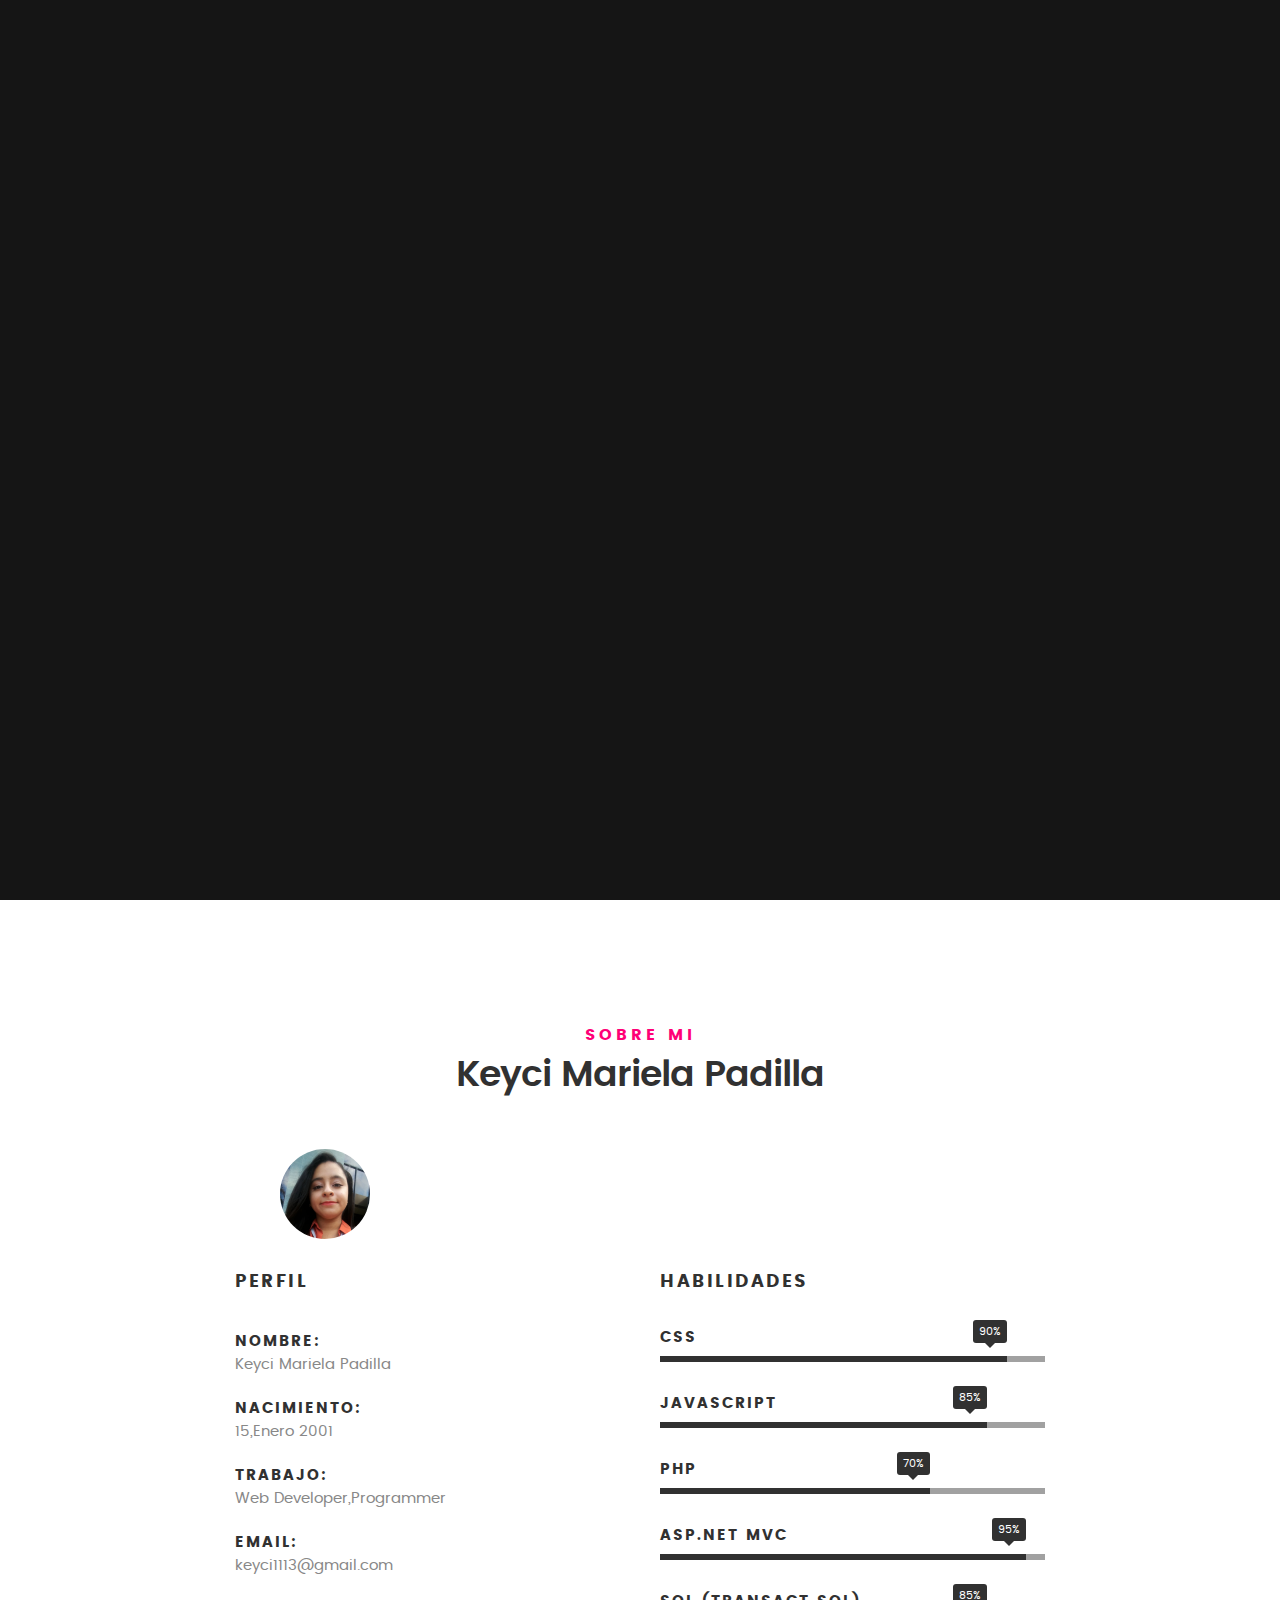
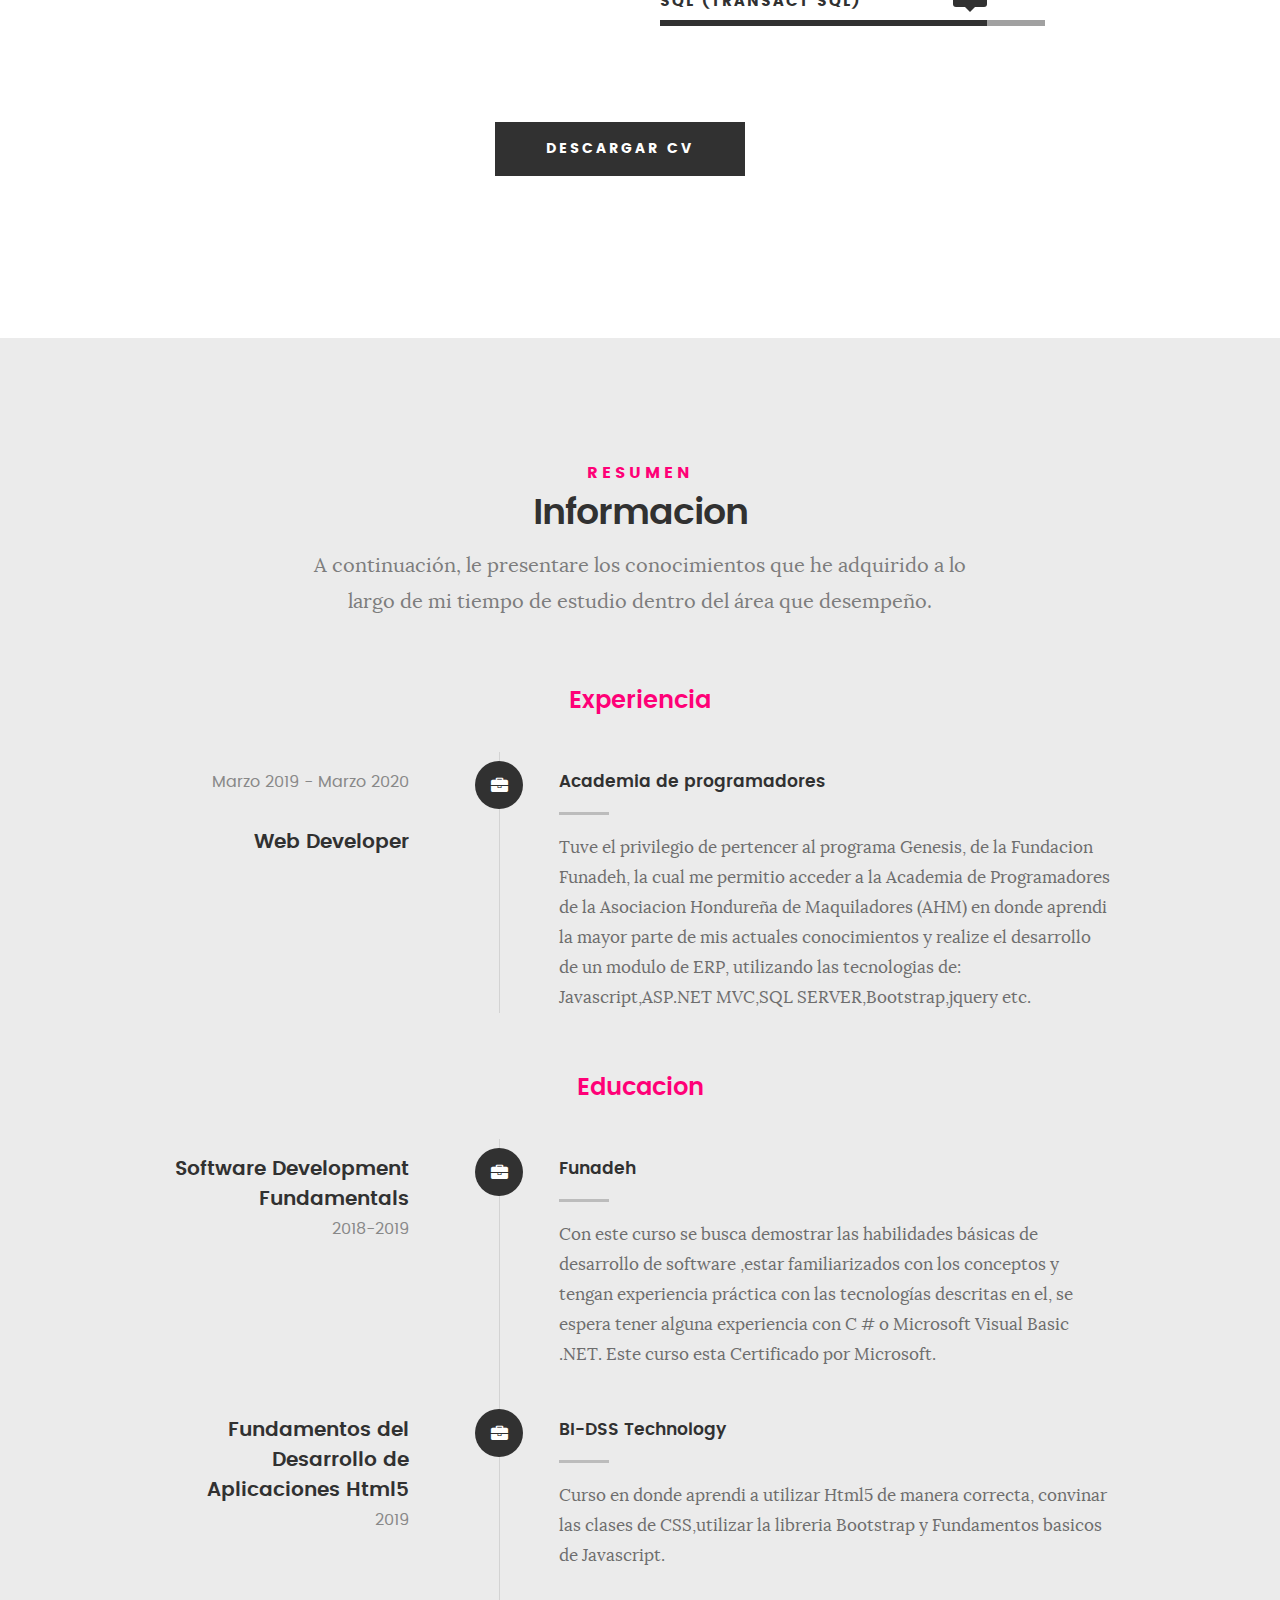
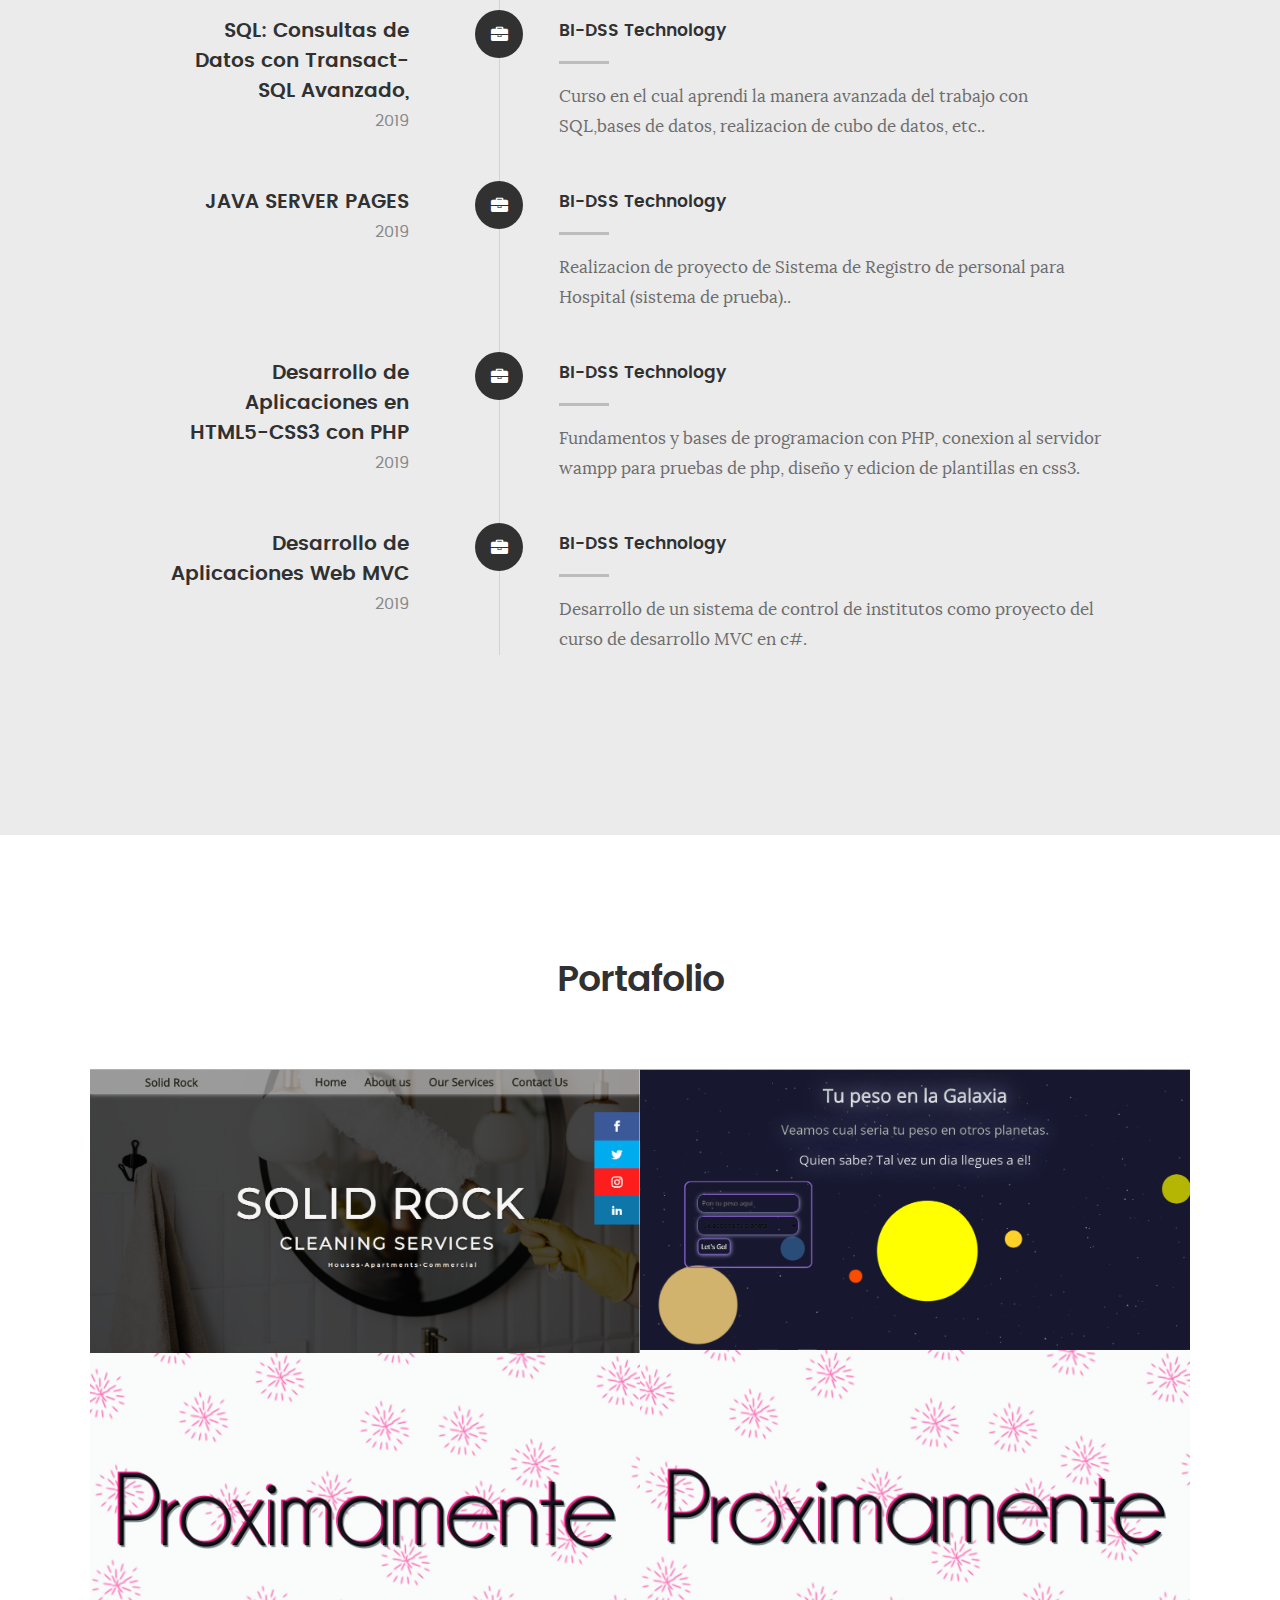
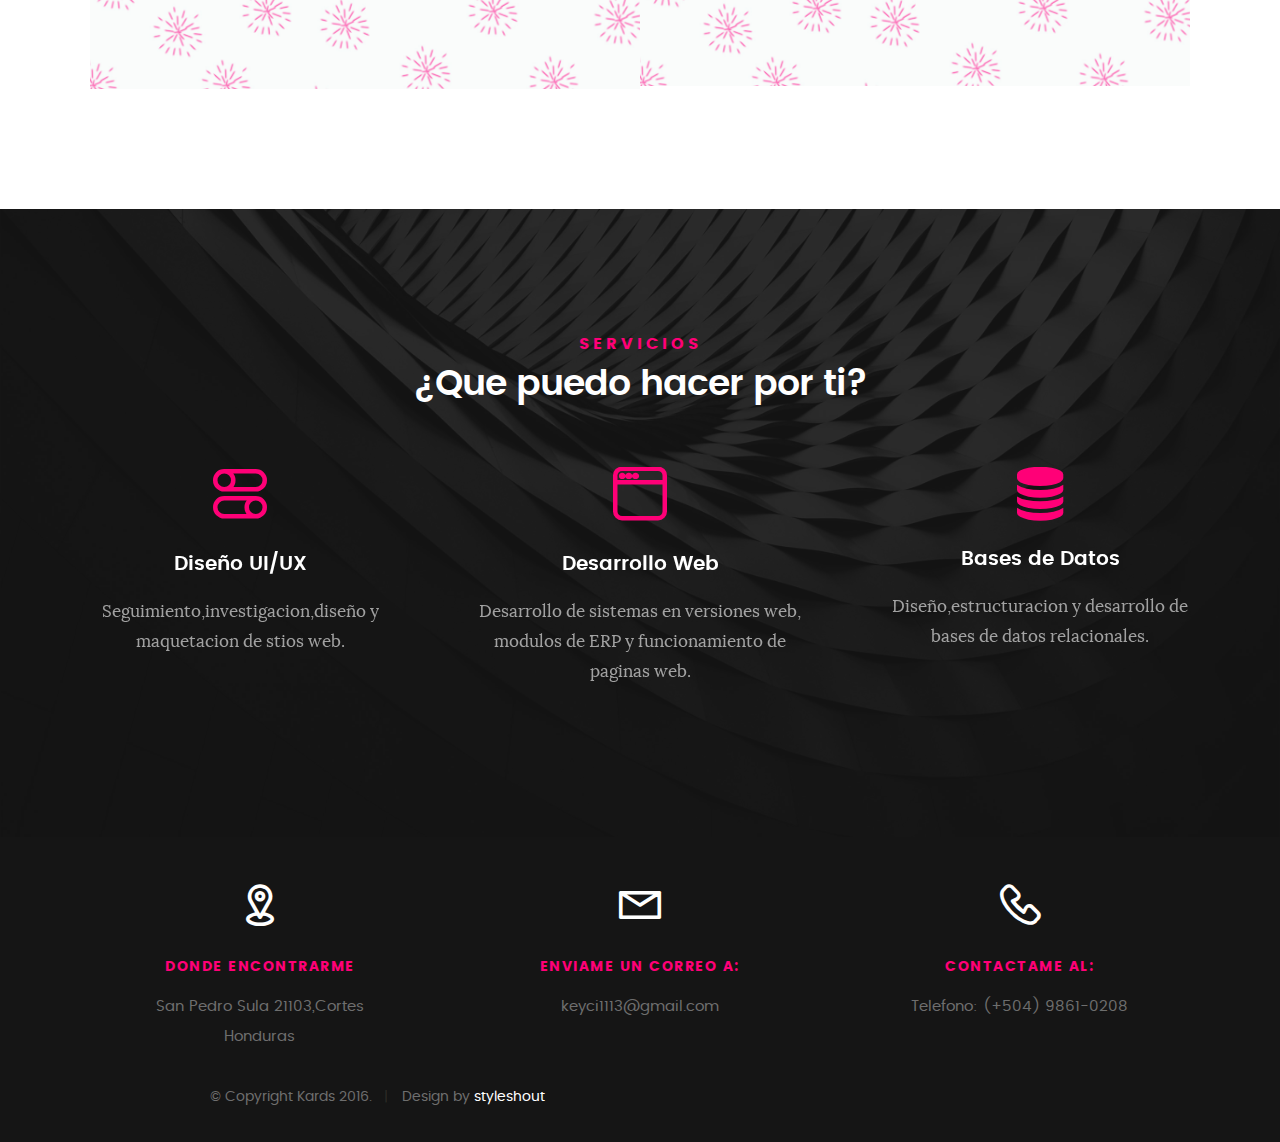
<file: index.html>
<!DOCTYPE html>
<!--[if IE 8 ]><html class="no-js oldie ie8" lang="en"> <![endif]-->
<!--[if IE 9 ]><html class="no-js oldie ie9" lang="en"> <![endif]-->
<!--[if (gte IE 9)|!(IE)]><!--><html class="no-js" lang="es"> <!--<![endif]-->

<head>

   <!--- basic page needs
   ================================================== -->
   <meta charset="utf-8">
	<title>Keyci-Padilla|Portafolio</title>
	<meta name="description" content="">  
	<meta name="author" content="">

   <!-- mobile specific metas
   ================================================== -->
	<meta name="viewport" content="width=device-width, initial-scale=1, maximum-scale=1">

 	<!-- CSS
   ================================================== -->
   <link rel="stylesheet" href="css/base.css">  
   <link rel="stylesheet" href="css/main.css">
   <link rel="stylesheet" href="css/vendor.css">  
   <link rel="stylesheet" href="fonts/font-awesome/css/font-awesome.min.css">     

   <!-- script
   ================================================== -->   
	<script src="js/modernizr.js"></script>
	<script src="js/pace.min.js"></script>

   <!-- favicons
	================================================== -->
	<link rel="icon" type="image/png" href="favicon.png">

</head>

<body id="top">

	<!-- header 
   ================================================== -->
   <header>   	
     <!-- /row --> 		
   </header> <!-- /header -->

	<!-- intro section
   ================================================== -->
   <section id="intro">   

   	<div class="intro-overlay"></div>	

   	<div class="intro-content">
   		<div class="row">

   			<div class="col-twelve">

	   			<h5>Hola, yo soy</h5>
	   			<h1>Keyci Padilla.</h1>

	   			<p class="intro-position">
	   				<span>Web Developer</span>
	   				<span>Programmer</span> 
	   			</p>

	   			<a class="button stroke smoothscroll" href="#about" title="">Mas Sobre Mi</a>

	   		</div>  
   			
   		</div>   		 		
   	</div> <!-- /intro-content --> 

   	<ul class="intro-social">        
         <!-- <li><a href="#"><i class="fa fa-facebook"></i></a></li> -->
         <!-- <li><a href="#"><i class="fa fa-behance"></i></a></li> -->
         <li><a href="https://www.linkedin.com/in/keyci-padilla-a431581a3/" target="_blank"><i class="fa fa-linkedin"></i></a></li>
		 <li><a href="https://github.com/keyci1113" target="_blank"><i class="fa fa-fw fa-github"></i></a></li>
		
         <li><a href="https://www.instagram.com/keyci_padilla/?hl=es-la" target="_blank"><i class="fa fa-instagram"></i></a></li>
      </ul> <!-- /intro-social -->      	

   </section> <!-- /intro -->


   <!-- about section
   ================================================== -->
   <section id="about">  

   	<div class="row section-intro">
   		<div class="col-twelve">

   			<h5>Sobre Mi</h5>
   			<h1>Keyci Mariela Padilla</h1>

   			<div class="intro-info">

   				<img src="images/profile-pic.jpg" alt="Profile Picture">

   				<p class="lead">
					
				   </p>
   			</div>   			

   		</div>   		
   	</div> <!-- /section-intro -->

   	<div class="row about-content">

   		<div class="col-six tab-full">

   			<h3>Perfil</h3>
   			<p></p>

   			<ul class="info-list">
   				<li>
   					<strong>Nombre:</strong>
   					<span>Keyci Mariela Padilla</span>
   				</li>
   				<li>
   					<strong>Nacimiento:</strong>
   					<span>15,Enero 2001</span>
   				</li>
   				<li>
   					<strong>Trabajo:</strong>
   					<span>Web Developer,Programmer</span>
   				</li>
   				<!-- <li>
   					<strong>Website:</strong>
   					<span>www.kardswebsite.com</span>
   				</li> -->
   				<li>
   					<strong>Email:</strong>
   					<span>keyci1113@gmail.com</span>
   				</li>

   			</ul> <!-- /info-list -->

   		</div>

   		<div class="col-six tab-full">

   			<h3>Habilidades</h3>
   			<!-- <p>Alto conocimiento en desarrollo de MVC C#,</p> -->

				<ul class="skill-bars">
				   <li>
				   	<div class="progress percent90"><span>90%</span></div>
				   	<strong>CSS</strong>
				   </li>
				   <li>
				   	<div class="progress percent85"><span>85%</span></div>
				   	<strong>JavaScript</strong>
				   </li>
				   <li>
				   	<div class="progress percent70"><span>70%</span></div>
				   	<strong>PHP</strong>
				   </li>
				   <li>
				   	<div class="progress percent95"><span>95%</span></div>
				   	<strong>ASP.NET MVC</strong>
				   </li>
				   <li>

				   	<div class="progress percent85"><span>85%</span></div>
				   	<strong>SQL (TRANSACT SQL)</strong>
				   </li>
      
				</ul> <!-- /skill-bars -->		

   		</div>

   	</div>

   	<div class="row button-section">
   		<div class="col-twelve">
			   <!-- <a href="#contact" title="Contratame" class="button stroke smoothscroll">Contratame</a> -->
			   <a href="docs/Keyci_Mariela_Padilla_Martinez-CURRICULUM.pdf" download="Keyci_Mariela_Padilla_Martinez-CURRICULUM.pdf"  class="button button-primary">Descargar CV</a>
   			<!-- <a href="#" title="Download CV" class="button button-primary">Descargar CV</a> -->
   		</div>   		
   	</div>

   </section> <!-- /process-->    


   <!-- resume Section
   ================================================== -->
	<section id="resume" class="grey-section">

		<div class="row section-intro">
   		<div class="col-twelve">

   			<h5>Resumen</h5>
   			<h1>Informacion </h1>

   			<p class="lead">
				A continuación, le presentare los conocimientos que he adquirido a lo largo de mi tiempo 
				de estudio dentro del área que desempeño.

			   </p>

   		</div>   		
   	</div> <!-- /section-intro--> 

   	<div class="row resume-timeline">

   		<div class="col-twelve resume-header">

   			<h2>Experiencia</h2>

   		</div> <!-- /resume-header -->

   		<div class="col-twelve">

   			<div class="timeline-wrap">

   				<div class="timeline-block">

	   				<div class="timeline-ico">
	   					<i class="fa fa-briefcase"></i>
	   				</div>

	   				<div class="timeline-header">
						   <p>Marzo 2019 - Marzo 2020</p>
							   <h3>Web Developer</h3>
	   				</div>

	   				<div class="timeline-content">
	   					<h4>Academia de programadores</h4>
	   					<p>
							   Tuve el privilegio de pertencer al programa Genesis, de la Fundacion Funadeh, la cual 
							   me permitio acceder a la Academia de Programadores de la Asociacion Hondureña de Maquiladores (AHM)
							   en donde aprendi la mayor parte de mis actuales conocimientos y realize el desarrollo de un modulo de 
							   ERP, utilizando las tecnologias de: Javascript,ASP.NET MVC,SQL SERVER,Bootstrap,jquery etc.
						   </p>
	   				</div>

	   			</div> <!-- /timeline-block -->

	   	
   			</div> <!-- /timeline-wrap -->   			

   		</div> <!-- /col-twelve -->
   		
   	</div> <!-- /resume-timeline -->
   	
   	<div class="row resume-timeline">

   		<div class="col-twelve resume-header">

   			<h2>Educacion</h2>

   		</div> <!-- /resume-header -->

   		<div class="col-twelve">

   			<div class="timeline-wrap">

   				<!-- <div class="timeline-block">

	   				<div class="timeline-ico">
	   					<i class="fa fa-graduation-cap"></i>
	   				</div>

	   				<div class="timeline-header">
	   					<h3>Microsoft Office Excel® 2013</h3>
	   					<p>2018</p>
	   				</div>

	   				<div class="timeline-content">
	   					<h4>Funadeh </h4>
	   					<p>
						   </p>
	   				</div>

	   			</div> /timeline-block -->

	   			<div class="timeline-block">

	   				<div class="timeline-ico">
	   					<i class="fa fa-briefcase"></i>
	   				</div>

	   				<div class="timeline-header">
	   					<h3>Software Development Fundamentals</h3>
	   					<p>2018-2019</p>
	   				</div>

	   				<div class="timeline-content">
	   					<h4>Funadeh</h4>
	   					<p>Con este curso se busca demostrar las
								habilidades básicas de desarrollo de software 
								,estar familiarizados 
								con los conceptos y tengan experiencia práctica con las 
								tecnologías descritas en el, se espera tener alguna experiencia con
								  C # o Microsoft Visual Basic .NET.
								Este curso esta Certificado por Microsoft.</p>
	   				</div>

	   			</div> <!-- /timeline-block -->

	   			<div class="timeline-block">

	   				<div class="timeline-ico">
	   					<i class="fa fa-briefcase"></i>
	   				</div>

	   				<div class="timeline-header">
	   					<h3>Fundamentos del Desarrollo de Aplicaciones Html5</h3>
	   					<p>2019</p>
	   				</div>

	   				<div class="timeline-content">
	   					<h4>BI-DSS Technology</h4>
	   					<p>Curso en donde aprendi a utilizar Html5 de manera correcta, convinar las clases de CSS,utilizar la libreria
							   Bootstrap y Fundamentos basicos de Javascript.
						   </p>
	   				</div>

	   			</div> <!-- /timeline-block -->

	   			<div class="timeline-block">

					<div class="timeline-ico">
						<i class="fa fa-briefcase"></i>
					</div>

					<div class="timeline-header">
						<h3>SQL: Consultas de Datos con Transact-SQL Avanzado, </h3>
						<p>2019</p>
					</div>

					<div class="timeline-content">
						<h4>BI-DSS Technology</h4>
						<p>Curso en el cual aprendi la manera avanzada del trabajo con SQL,bases de datos, realizacion de cubo de datos, etc..
						</p>
					</div>

				</div> <!-- /timeline-block -->

				
				<div class="timeline-block">

					<div class="timeline-ico">
						<i class="fa fa-briefcase"></i>
					</div>

					<div class="timeline-header">
						<h3>JAVA SERVER PAGES </h3>
						<p>2019</p>
					</div>

					<div class="timeline-content">
						<h4>BI-DSS Technology</h4>
						<p>Realizacion de proyecto de Sistema de Registro de personal para Hospital (sistema de prueba)..
						</p>
					</div>

				</div> <!-- /timeline-block -->


				   <div class="timeline-block">

					<div class="timeline-ico">
						<i class="fa fa-briefcase"></i>
					</div>

					<div class="timeline-header">
						<h3>Desarrollo de Aplicaciones en HTML5-CSS3 con PHP </h3>
						<p>2019</p>
					</div>

					<div class="timeline-content">
						<h4>BI-DSS Technology</h4>
						<p>Fundamentos y bases de programacion con PHP, conexion al servidor wampp para pruebas de php, diseño y edicion de plantillas en
							css3.
						</p>
					</div>

				</div> <!-- /timeline-block -->


				<div class="timeline-block">

					<div class="timeline-ico">
						<i class="fa fa-briefcase"></i>
					</div>

					<div class="timeline-header">
						<h3>Desarrollo de Aplicaciones Web MVC  </h3>
						<p>2019</p>
					</div>

					<div class="timeline-content">
						<h4>BI-DSS Technology</h4>
						<p>Desarrollo de un sistema de control de institutos como proyecto del curso de desarrollo MVC en c#.
						</p>
					</div>

				</div> <!-- /timeline-block -->


   			</div> <!-- /timeline-wrap -->   			

   		</div> <!-- /col-twelve -->
   		
   	</div> <!-- /resume-timeline -->
		
	</section> <!-- /features -->


	<!-- Portfolio Section
   ================================================== -->
	<section id="portfolio">

		<div class="row section-intro">
   		<div class="col-twelve">

   			<h5></h5>
   			<h1>Portafolio</h1>

   			<p class="lead"></p>

   		</div>   		
   	</div> <!-- /section-intro--> 

   	<div class="row portfolio-content">

   		<div class="col-twelve">

   			<!-- portfolio-wrapper -->
	         <div id="folio-wrapper" class="block-1-2 block-mob-full stack">

	         	<div class="bgrid folio-item">
	               <div class="item-wrap">
	               	<img src="images/portfolio/solidRock.PNG" alt="Liberty">
	                  <a href="#modal-01" class="overlay">	                  	           
	                     <div class="folio-item-table">
	                     	<div class="folio-item-cell">
		     					       <h3 class="folio-title">SolidRock</h3>	     					    
		     					    	 <span class="folio-types">
		     					       	  En proceso...
		     					       </span>
		     					   </div>	                      	
	                     </div>                    
	                  </a>
	               </div>	               
	        		</div> 

	        		<div class="bgrid folio-item">
	               <div class="item-wrap">
	               	<img src="images/portfolio/YWOG.PNG" alt="Shutterbug">
	               	<a href="#modal-02" class="overlay">              		                  
	                     <div class="folio-item-table">
	                     	<div class="folio-item-cell">
	                     		<h3 class="folio-title">Tu peso en la galaxia</h3>	     					    
		     					    	<span class="folio-types">
		     					       	  En proceso..
		     					      </span>		     		
		     					   </div> 	                      	
	                     </div>                    
	                  </a>
	               </div>
	        		</div> 

	            <div class="bgrid folio-item">
	               <div class="item-wrap">
	               	<img src="images/portfolio/proximamente.jpg"alt="Clouds">
	                  <a href="#modal-03" class="overlay">             		                  
	                     <div class="folio-item-table">
	                     	<div class="folio-item-cell">
	                     		<h3 class="folio-title">Book Store</h3>	     					    
		     					    	<span class="folio-types">
		     					       	  En proceso...
		     					      </span>		     		
		     					   </div> 	                      	
	                     </div>                    
	                  </a>
	               </div>
	        		</div> 

					<div class="bgrid folio-item">
						<div class="item-wrap">
							<img src="images/portfolio/proximamente.jpg"alt="Clouds">
						   <a href="#modal-03" class="overlay">             		                  
							  <div class="folio-item-table">
								  <div class="folio-item-cell">
									  <h3 class="folio-title">Travel Site</h3>	     					    
											  <span class="folio-types">
												   En proceso...
											</span>		     		
										 </div> 	                      	
							  </div>                    
						   </a>
						</div>
						 </div> 

	        		<!-- <div class="bgrid folio-item">
	               <div class="item-wrap">
	               	<img src="images/portfolio/lighthouse.jpg" alt="Lighthouse">
	                  <a href="#modal-05" class="overlay">             		                  
	                     <div class="folio-item-table">
	                     	<div class="folio-item-cell">
	                     		<h3 class="folio-title">Lighthouse</h3>	     					    
		     					    	<span class="folio-types">
		     					       	  Web Development
		     					      </span>		     		
		     					   </div> 	                      	
	                     </div>                    
	                  </a>
	               </div>
	        		</div>  -->

	            <!-- <div class="bgrid folio-item">
	               <div class="item-wrap">
	               	<img src="images/portfolio/salad.jpg" alt="Salad">
	                  <a href="#modal-06" class="overlay">
	                     <div class="folio-item-table">
	                     	<div class="folio-item-cell">
	                     		<h3 class="folio-title">Salad</h3>	     					    
		     					    	<span class="folio-types">
		     					       	  Branding
		     					      </span>		     		
		     					   </div>	                      	
	                     </div>                    
	                  </a>
	               </div>
	        		</div>  -->

	            <!-- modal popups - begin
	            ============================================================= -->
	            <div id="modal-01" class="popup-modal slider mfp-hide">	

				     	<div class="media">
				     		<img src="images/portfolio/modals/solidRock.PNG" alt="" />
				     	</div>      	

					   <div class="description-box">
					      <h4>Solid Rock</h4>		      
					      <p>Plantilla de sitio web para empresas de servicio de limpiezas.</p>

					      <div class="categories">Desarrollo Web</div>			               
					   </div>

			         <div class="link-box">
			            <!-- <a href="http://www.behance.net">Details</a> -->
					      <a href="#" class="popup-modal-dismiss">Cerrar</a>
			         </div>		      

				   </div> 

				   <div id="modal-02" class="popup-modal slider mfp-hide">	

				     	<div class="media">
				     		<img src="images/portfolio/modals/YWOG.PNG" alt="" />
				     	</div>      	

					   <div class="description-box">
					      <h4>Tu Peso en la Galaxia</h4>		      
					      <p>¿Te gustaria saber tu peso en los diferentes planetas de la galaxia? ¿Quien sabe? Tal vez un dia llegues ahi.</p>

					      <div class="categories">Diseño Web </div>			               
					   </div>

			         <div class="link-box">
			            <!-- <a href="http://www.behance.net">Details</a> -->
					      <a href="#" class="popup-modal-dismiss">Cerrar</a>
			         </div>		      

				   </div> 

				   <div id="modal-03" class="popup-modal slider mfp-hide">	

				     	<div class="media">
				     		<img src="images/portfolio/proximamente.jpg" alt="" />
				     	</div>      	

					   <div class="description-box">
					      <h4>Proximamente</h4>		      
					      <p>Sitio en construcción...</p>

					      <div class="categories">Web Design</div>			               
					   </div>

			         <div class="link-box">
			            <!-- <a href="http://www.behance.net">Details</a> -->
					      <a href="#" class="popup-modal-dismiss">Close</a>
			         </div>		      

				   </div> 

				   <!-- <div id="modal-04" class="popup-modal slider mfp-hide">	

				     	<div class="media">
				     		<img src="images/portfolio/modals/m-beetle.jpg" alt="" />
				     	</div>      	

					   <div class="description-box">
					      <h4>Beetle</h4>		      
					      <p>Proin gravida nibh vel velit auctor aliquet. Aenean sollicitudin, lorem quis bibendum auctor, nisi elit consequat ipsum, nec sagittis sem nibh id elit.</p>

					      <div class="categories">Branding</div>			               
					   </div>

			         <div class="link-box">
			            <a href="http://www.behance.net">Details</a>
					      <a href="#" class="popup-modal-dismiss">Close</a>
			         </div>		      

				   </div>  -->

				   <!-- <div id="modal-05" class="popup-modal slider mfp-hide">	

				     	<div class="media">
				     		<img src="images/portfolio/modals/m-lighthouse.jpg" alt="" />
				     	</div>      	

					   <div class="description-box">
					      <h4>Lighthouse</h4>		      
					      <p>Proin gravida nibh vel velit auctor aliquet. Aenean sollicitudin, lorem quis bibendum auctor, nisi elit consequat ipsum, nec sagittis sem nibh id elit.</p>

					      <div class="categories">Web Development</div>			               
					   </div>

			         <div class="link-box">
			            <a href="http://www.behance.net">Details</a>
					      <a href="#" class="popup-modal-dismiss">Close</a>
			         </div>		      

				   </div>  -->

				   <!-- <div id="modal-06" class="popup-modal slider mfp-hide">	

				     	<div class="media">
				     		<img src="images/portfolio/modals/m-salad.jpg" alt="" />
				     	</div>      	

					   <div class="description-box">
					      <h4>Salad</h4>		      
					      <p>Proin gravida nibh vel velit auctor aliquet. Aenean sollicitudin, lorem quis bibendum auctor, nisi elit consequat ipsum, nec sagittis sem nibh id elit.</p>

					      <div class="categories">Branding</div>			               
					   </div>

			         <div class="link-box">
			            <a href="http://www.behance.net">Details</a>
					      <a href="#" class="popup-modal-dismiss">Close</a>
			         </div>		      

				   </div>  -->


				   <!-- modal popups - end
	            ============================================================= -->

	         </div> <!-- /portfolio-wrapper --> 

   		</div>  <!-- /twelve -->   

   	</div> <!-- /portfolio-content --> 
		
	</section> <!-- /portfolio --> 


	
	
	<!-- services Section
   ================================================== -->
	<section id="services">

		<div class="overlay"></div>

		<div class="row section-intro">
   		<div class="col-twelve">

   			<h5>Servicios</h5>
   			<h1>¿Que puedo hacer por ti?</h1>

   			<p class="lead"></p>

   		</div>   		
   	</div> <!-- /section-intro -->

   	<div class="row services-content">

   		<div id="owl-slider" class="owl-carousel services-list">

			<div class="service">

				<span class="icon"><i class="icon-toggles"></i></span>	              

			<div class="service-content">

				<h3>Diseño UI/UX</h3>

				<p class="desc">Seguimiento,investigacion,diseño y maquetacion de stios web.
				 </p> 
				 
			</div>                

			</div> <!-- /service -->


				<div class="service">	

					<span class="icon"><i class="icon-window"></i></span>                          

	            <div class="service-content">	

	            	<h3>Desarrollo Web</h3>  

		            <p class="desc">Desarrollo de sistemas en versiones web, modulos de ERP y funcionamiento de paginas web.
	         		</p>

	            </div>	                          

			   </div> 


			   <div class="service">

			   	<span class="icon"><i class="fa fa-database"></i></span>	   	           

	            <div class="service-content">

	            	 <h3>Bases de Datos</h3>

		            <p class="desc">Diseño,estructuracion y desarrollo de bases de datos relacionales.
	        			</p> 
	        			
	            </div>	               

			   </div> 

	      </div> <!-- /services-list -->
   		
   	</div> <!-- /services-content -->
		
	</section> <!-- /services -->	


	<!-- stats Section
   ================================================== -->

	
   <!-- contact
   ================================================== -->
	<!-- <section id="contact">

		<div class="row section-intro">
   		<div class="col-twelve">

   			<h5>Contactame</h5>

   			<p class="lead">En este espacio puedes enviarme un correo directamente.</p>

   		</div> 
   	</div>
   	<div class="row contact-form">

   		<div class="col-twelve">

            
            <form name="contactForm" id="contactForm" method="post" action="">
      			<fieldset>

                  <div class="form-field">
 						   <input name="contactName" type="text" id="contactName" placeholder="Name" value="" minlength="2" required="">
                  </div>
                  <div class="form-field">
	      			   <input name="contactEmail" type="email" id="contactEmail" placeholder="Email" value="" required="">
	               </div>
                  <div class="form-field">
	     				   <input name="contactSubject" type="text" id="contactSubject" placeholder="Subject" value="">
	               </div>                       
                  <div class="form-field">
	                 	<textarea name="contactMessage" id="contactMessage" placeholder="message" rows="10" cols="50" required=""></textarea>
	               </div>                      
                 <div class="form-field">
                     <button class="submitform">Submit</button>
                     <div id="submit-loader">
                        <div class="text-loader">Sending...</div>                             
       				      <div class="s-loader">
								  	<div class="bounce1"></div>
								  	<div class="bounce2"></div>
								  	<div class="bounce3"></div>
								</div>
							</div>
                  </div>

      			</fieldset>
      		</form> 
            <div id="message-warning">            	
            </div>            
            
      		<div id="message-success">
               <i class="fa fa-check"></i>Tu mensaje fue enviado,gracias!<br>
      		</div>

         </div> 
   		
   	</div> -->

   	<div class="row contact-info">

   		<div class="col-four tab-full">

   			<div class="icon">
   				<i class="icon-pin"></i>
   			</div>

   			<h5>Donde Encontrarme</h5>

   			<p>
            
            San Pedro Sula 21103,Cortes<br>
            Honduras
            </p>

   		</div>

   		<div class="col-four tab-full collapse">

   			<div class="icon">
   				<i class="icon-mail"></i>
   			</div>

   			<h5>Enviame un correo a:</h5>

   			<p>keyci1113@gmail.com<br>
			   				     
			   </p>

   		</div>

   		<div class="col-four tab-full">

   			<div class="icon">
   				<i class="icon-phone"></i>
   			</div>

   			<h5>Contactame al:</h5>

   			<p>Telefono: (+504) 9861-0208<br>
			   	
			   </p>

   		</div>
   		
   	</div> <!-- /contact-info -->
		
	</section>  


   <!-- footer
   ================================================== -->

   <footer>
     	<div class="row">

     		<!-- <div class="col-six tab-full pull-right social">

     			<ul class="footer-social">        
			      <li><a href="#"><i class="fa fa-facebook"></i></a></li>
			      <li><a href="#"><i class="fa fa-behance"></i></a></li>
			      <li><a href="#"><i class="fa fa-twitter"></i></a></li>
			      <li><a href="#"><i class="fa fa-dribbble"></i></a></li>
			      <li><a href="#"><i class="fa fa-instagram"></i></a></li>
			   </ul> 
	      		
	      </div> -->

      	<div class="col-six tab-full">
	      	<div class="copyright">
		        	<span>© Copyright Kards 2016.</span> 
		        	<span>Design by <a href="http://www.styleshout.com/">styleshout</a></span>	         	
		         </div>		                  
	      	</div>

	      	<div id="go-top">
		         <a class="smoothscroll" title="Back to Top" href="#top"><i class="fa fa-long-arrow-up"></i></a>
		      </div>

      	</div> <!-- /row -->     	
   </footer>  

   <div id="preloader"> 
    	<div id="loader"></div>
   </div> 

   <!-- Java Script
   ================================================== --> 
   <script src="js/jquery-2.1.3.min.js"></script>
   <script src="js/plugins.js"></script>
   <script src="js/main.js"></script>

</body>

</html>
</file>
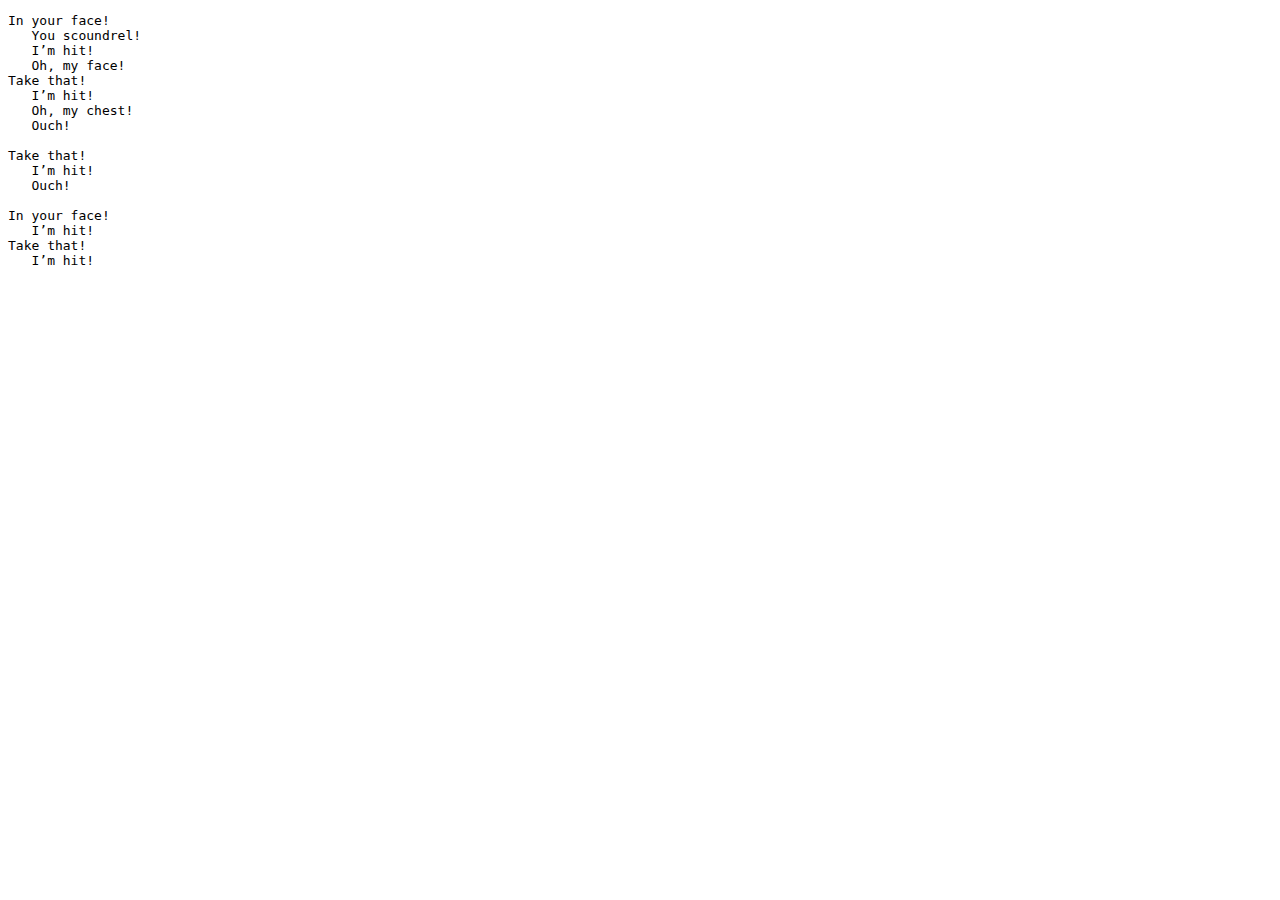
<file: fonts/eve-raphael/e.html>
<!DOCTYPE html>
<html lang="en">
    <meta charset="utf-8">
    <title>Eve Use Case</title>
    <script src="eve.js"></script>
    <script>
        var log = function (text) {
            log.log = log.log || [];
            log.log.push(text);
        };
        window.onload = function () {
            document.getElementById("res").innerHTML = log.log.join("<br>");
        };
    </script>
    <script>
        var f1, f2, f3, f4;

        // setting up listeners
        eve.on("hit", f1 = function () {
            log("   I’m hit!");
        });
        eve.on("hit/face", f2 = function () {
            log("   Oh, my face!");
        });
        eve.on("hit/chest", f3 = function () {
            log("   Oh, my chest!");
        });
        eve.on("hit/*/leg", f4 = function () {
            log("   Ouch!");
        });
        eve.once("hit", function () {
            log("   You scoundrel!");
        })(-1);
        
        // fire events
        log("In your face!");
        eve("hit/face");
        // I’m hit!
        // Oh, my face!
        log("Take that!");
        // You can use “.” or “/” as delimiter
        eve("hit.chest.leg");
        // I’m hit!
        // Oh, my chest!
        // Ouch!

        // Unbinding
        log("");
        eve.unbind("hit", f3);
        log("Take that!");
        eve("hit.chest.leg");
        // I’m hit!
        // Ouch!

        // Unbinding by wildcard
        log("");
        eve.unbind("hit/*");
        log("In your face!");
        eve("hit.face");
        // I’m hit!
        log("Take that!");
        eve("hit.chest.leg");
        // I’m hit!
    </script>
    <pre id="res"></pre>
</html>
</file>
<file: css/base.css>
/**
 * =================================================================== 
 *
 *  Kards v1.0 Base Stylesheet
 *  url: styleshout.com
 *  03-01-2016
 *  ------------------------------------------------------------------
 *  TOC:
 *  01. reset
 *  02. basic/base setup styles
 *  03. grid
 *  04. MISC
 *
 * =================================================================== 
 */

/** 
 * ===================================================================
 * 01. reset - normalize.css v3.0.2 | MIT License | git.io/normalize
 *
 * ------------------------------------------------------------------- 
 */
html {
	font-family: sans-serif;
	-ms-text-size-adjust: 100%;
	-webkit-text-size-adjust: 100%;
}

body {
	margin: 0;
}

article,
aside,
details,
figcaption,
figure,
footer,
header,
hgroup,
main,
menu,
nav,
section,
summary {
	display: block;
}

audio,
canvas,
progress,
video {
	display: inline-block;
	vertical-align: baseline;
}

audio:not([controls]) {
	display: none;
	height: 0;
}

[hidden],
template {
	display: none;
}

a {
	background: transparent;
}

a:active,
a:hover {
	outline: 0;
}

abbr[title] {
	border-bottom: 1px dotted;
}

b,
strong {
	font-weight: bold;
}

dfn {
	font-style: italic;
}

h1 {
	font-size: 2em;
	margin: 0.67em 0;
}

mark {
	background: #ff0;
	color: #000;
}

small {
	font-size: 80%;
}

sub,
sup {
	font-size: 75%;
	line-height: 0;
	position: relative;
	vertical-align: baseline;
}

sup {
	top: -0.5em;
}

sub {
	bottom: -0.25em;
}

img {
	border: 0;
}

svg:not(:root) {
	overflow: hidden;
}

figure {
	margin: 1em 40px;
}

hr {
	-moz-box-sizing: content-box;
	box-sizing: content-box;
	height: 0;
}

pre {
	overflow: auto;
}

code,
kbd,
pre,
samp {
	font-family: monospace, monospace;
	font-size: 1em;
}

button,
input,
optgroup,
select,
textarea {
	color: inherit;
	font: inherit;
	margin: 0;
}

button {
	overflow: visible;
}

button,
select {
	text-transform: none;
}

button,
html input[type="button"],
input[type="reset"],
input[type="submit"] {
	-webkit-appearance: button;
	cursor: pointer;
}

button[disabled],
html input[disabled] {
	cursor: default;
}

button::-moz-focus-inner,
input::-moz-focus-inner {
	border: 0;
	padding: 0;
}

input {
	line-height: normal;
}

input[type="checkbox"],
input[type="radio"] {
	box-sizing: border-box;
	padding: 0;
}

input[type="number"]::-webkit-inner-spin-button,
input[type="number"]::-webkit-outer-spin-button {
	height: auto;
}

input[type="search"] {
	-webkit-appearance: textfield;
	-moz-box-sizing: content-box;
	-webkit-box-sizing: content-box;
	box-sizing: content-box;
}

input[type="search"]::-webkit-search-cancel-button,
input[type="search"]::-webkit-search-decoration {
	-webkit-appearance: none;
}

fieldset {
	border: 1px solid #c0c0c0;
	margin: 0 2px;
	padding: 0.35em 0.625em 0.75em;
}

legend {
	border: 0;
	padding: 0;
}

textarea {
	overflow: auto;
}

optgroup {
	font-weight: bold;
}

table {
	border-collapse: collapse;
	border-spacing: 0;
}

td,
th {
	padding: 0;
}

/** 
 * ===================================================================
 * 02. basic/base setup styles - (_basic.scss)
 *
 * ------------------------------------------------------------------- 
 */
html {
	font-size: 62.5%;
	box-sizing: border-box;
}

*,
*::before,
*::after {
	box-sizing: inherit;
}

body {
	font-weight: normal;
	line-height: 1;
	text-rendering: optimizeLegibility;
	word-wrap: break-word;
	-webkit-overflow-scrolling: touch;
	-webkit-text-size-adjust: none;
}

body,
input,
button {
	-moz-osx-font-smoothing: grayscale;
	-webkit-font-smoothing: antialiased;
}

/**
 * Media - (_basic.scss)
 * ------------------------------------------------------------------- 
 */
img,
video {
	max-width: 100%;
	height: auto;
}

/**
 * Typography resets - (_basic.scss)
 * ------------------------------------------------------------------- 
 */
div,
dl,
dt,
dd,
ul,
ol,
li,
h1,
h2,
h3,
h4,
h5,
h6,
pre,
form,
p,
blockquote,
th,
td {
	margin: 0;
	padding: 0;
}

h1,
h2,
h3,
h4,
h5,
h6 {
	-webkit-font-variant-ligatures: common-ligatures;
	-moz-font-variant-ligatures: common-ligatures;
	font-variant-ligatures: common-ligatures;
	text-rendering: optimizeLegibility;
}

em,
i {
	font-style: italic;
	line-height: inherit;
}

strong,
b {
	font-weight: bold;
	line-height: inherit;
}

small {
	font-size: 60%;
	line-height: inherit;
}

ol,
ul {
	list-style: none;
}

li {
	display: block;
}

/**
 * links - (_basic.scss)
 * ------------------------------------------------------------------- 
 */
a {
	text-decoration: none;
	line-height: inherit;
}

a img {
	border: none;
}

/**
 * inputs - (_basic.scss)
 * ------------------------------------------------------------------- 
 */
fieldset {
	margin: 0;
	padding: 0;
}

input[type="email"],
input[type="number"],
input[type="search"],
input[type="text"],
input[type="tel"],
input[type="url"],
input[type="password"],
textarea {
	-webkit-appearance: none;
	-moz-appearance: none;
	-ms-appearance: none;
	-o-appearance: none;
	appearance: none;
}

/** 
 * ===================================================================
 * 03. grid - (_grid.scss)
 *
 * ------------------------------------------------------------------- 
 */
.row {
	width: 94%;
	max-width: 1140px;
	margin: 0 auto;
}

.row:before,
.row:after {
	content: "";
	display: table;
}

.row:after {
	clear: both;
}

.row .row {
	width: auto;
	max-width: none;
	margin-left: -20px;
	margin-right: -20px;
}

[class*="col-"],
.bgrid {
	float: left;
}

[class*="col-"] + [class*="col-"].end {
	float: right;
}

[class*="col-"] {
	padding: 0 20px;
}

.col-one {
	width: 8.33333%;
}

.col-two,
.col-1-6 {
	width: 16.66667%;
}

.col-three,
.col-1-4 {
	width: 25%;
}

.col-four,
.col-1-3 {
	width: 33.33333%;
}

.col-five {
	width: 41.66667%;
}

.col-six,
.col-1-2 {
	width: 50%;
}

.col-seven {
	width: 58.33333%;
}

.col-eight,
.col-2-3 {
	width: 66.66667%;
}

.col-nine,
.col-3-4 {
	width: 75%;
}

.col-ten,
.col-5-6 {
	width: 83.33333%;
}

.col-eleven {
	width: 91.66667%;
}

.col-twelve,
.col-full {
	width: 100%;
}

/**
 * small screens - (_grid.scss)
 * --------------------------------------------------------------- 
 */
@media screen and (max-width:1024px) {
	.row .row {
		margin-left: -18px;
		margin-right: -18px;
	}

	[class*="col-"] {
		padding: 0 18px;
	}

}

/**
 * tablets - (_grid.scss)
 * --------------------------------------------------------------- 
 */
@media screen and (max-width:768px) {
	.row {
		width: auto;
		padding-left: 30px;
		padding-right: 30px;
	}

	.row .row {
		padding-left: 0;
		padding-right: 0;
		margin-left: -15px;
		margin-right: -15px;
	}

	[class*="col-"] {
		padding: 0 15px;
	}

	.tab-1-4 {
		width: 25%;
	}

	.tab-1-3 {
		width: 33.33333%;
	}

	.tab-1-2 {
		width: 50%;
	}

	.tab-2-3 {
		width: 66.66667%;
	}

	.tab-3-4 {
		width: 75%;
	}

	.tab-full {
		width: 100%;
	}

}

/**
 * large mobile devices - (_grid.scss)
 * --------------------------------------------------------------- 
 */
@media screen and (max-width:600px) {
	.row {
		padding-left: 25px;
		padding-right: 25px;
	}

	.row .row {
		margin-left: -10px;
		margin-right: -10px;
	}

	[class*="col-"] {
		padding: 0 10px;
	}

	.mob-1-4 {
		width: 25%;
	}

	.mob-1-2 {
		width: 50%;
	}

	.mob-3-4 {
		width: 75%;
	}

	.mob-full {
		width: 100%;
	}

}

/**
 * small mobile devices - (_grid.scss)
 * --------------------------------------------------------------- 
 */
@media screen and (max-width:400px) {
	.row .row {
		padding-left: 0;
		padding-right: 0;
		margin-left: 0;
		margin-right: 0;
	}

	[class*="col-"] {
		width: 100% !important;
		float: none !important;
		clear: both !important;
		margin-left: 0;
		margin-right: 0;
		padding: 0;
	}

	[class*="col-"] + [class*="col-"].end {
		float: none;
	}

}

/** 
 * ===================================================================
 * block grids - (_grid.scss)
 *
 * ------------------------------------------------------------------- 
 */
[class*="block-"]:before,
[class*="block-"]:after {
	content: "";
	display: table;
}

[class*="block-"]:after {
	clear: both;
}

.block-1-6 .bgrid {
	width: 16.66667%;
}

.block-1-4 .bgrid {
	width: 25%;
}

.block-1-3 .bgrid {
	width: 33.33333%;
}

.block-1-2 .bgrid {
	width: 50%;
}

/**
 * Clearing for block grid columns. Allow columns with 
 * different heights to align properly.
 */
.block-1-6 .bgrid:nth-child(6n+1),
.block-1-4 .bgrid:nth-child(4n+1),
.block-1-3 .bgrid:nth-child(3n+1),
.block-1-2 .bgrid:nth-child(2n+1) {
	clear: both;
}

/**
 * small screens - (_grid.scss)
 * --------------------------------------------------------------- 
 */
@media screen and (max-width:1024px) {
	.block-s-1-6 .bgrid {
		width: 16.66667%;
	}

	.block-s-1-4 .bgrid {
		width: 25%;
	}

	.block-s-1-3 .bgrid {
		width: 33.33333%;
	}

	.block-s-1-2 .bgrid {
		width: 50%;
	}

	.block-s-full .bgrid {
		width: 100%;
		clear: both;
	}

	[class*="block-s-"] .bgrid:nth-child(n) {
		clear: none;
	}

	.block-s-1-6 .bgrid:nth-child(6n+1),
	.block-s-1-4 .bgrid:nth-child(4n+1),
	.block-s-1-3 .bgrid:nth-child(3n+1),
	.block-s-1-2 .bgrid:nth-child(2n+1) {
		clear: both;
	}

}

/**
 * tablets - (_grid.scss)
 * --------------------------------------------------------------- 
 */
@media screen and (max-width:768px) {
	.block-tab-1-6 .bgrid {
		width: 16.66667%;
	}

	.block-tab-1-4 .bgrid {
		width: 25%;
	}

	.block-tab-1-3 .bgrid {
		width: 33.33333%;
	}

	.block-tab-1-2 .bgrid {
		width: 50%;
	}

	.block-tab-full .bgrid {
		width: 100%;
		clear: both;
	}

	[class*="block-tab-"] .bgrid:nth-child(n) {
		clear: none;
	}

	.block-tab-1-6 .bgrid:nth-child(6n+1),
	.block-tab-1-4 .bgrid:nth-child(4n+1),
	.block-tab-1-3 .bgrid:nth-child(3n+1),
	.block-tab-1-2 .bgrid:nth-child(2n+1) {
		clear: both;
	}

}

/**
 * large mobile devices - (_grid.scss)
 * --------------------------------------------------------------- 
 */
@media screen and (max-width:600px) {
	.block-mob-1-6 .bgrid {
		width: 16.66667%;
	}

	.block-mob-1-4 .bgrid {
		width: 25%;
	}

	.block-mob-1-3 .bgrid {
		width: 33.33333%;
	}

	.block-mob-1-2 .bgrid {
		width: 50%;
	}

	.block-mob-full .bgrid {
		width: 100%;
		clear: both;
	}

	[class*="block-mob-"] .bgrid:nth-child(n) {
		clear: none;
	}

	.block-mob-1-6 .bgrid:nth-child(6n+1),
	.block-mob-1-4 .bgrid:nth-child(4n+1),
	.block-mob-1-3 .bgrid:nth-child(3n+1),
	.block-mob-1-2 .bgrid:nth-child(2n+1) {
		clear: both;
	}

}

/**
 * stack on small mobile devices - (_grid.scss)
 * --------------------------------------------------------------- 
 */
@media screen and (max-width:400px) {
	.stack .bgrid {
		width: 100% !important;
		float: none !important;
		clear: both !important;
		margin-left: 0;
		margin-right: 0;
	}

}

/** 
 * ===================================================================
 * 04. MISC  - (_grid.scss)
 *
 * ------------------------------------------------------------------- 
 */

/**
 * Clearing - (http://nicolasgallagher.com/micro-clearfix-hack/
 */
.group:before,
.group:after {
	content: "";
	display: table;
}

.group:after {
	clear: both;
}

/**
 * Misc Helper Styles 
 */
.hide {
	display: none;
}

.invisible {
	visibility: hidden;
}

.antialiased {
	-webkit-font-smoothing: antialiased;
	-moz-osx-font-smoothing: grayscale;
}

.remove-bottom {
	margin-bottom: 0;
}

.half-bottom {
	margin-bottom: 1.5rem !important;
}

.add-bottom {
	margin-bottom: 3rem !important;
}

.no-border {
	border: none;
}

.full-width {
	width: 100%;
}

.text-center {
	text-align: center;
}

.text-left {
	text-align: left;
}

.text-right {
	text-align: right;
}

.pull-left {
	float: left;
}

.pull-right {
	float: right;
}

.align-center {
	margin-left: auto;
	margin-right: auto;
	text-align: center;
}

/*# sourceMappingURL=base.css.map */
</file>
<file: css/main.css>
/**
 * =================================================================== 
 *
 *  Kards v1.0 Main Stylesheet
 *  url: styleshout.com
 *  03-01-2016
 *  ------------------------------------------------------------------
 *  TOC:
 *  01. webfonts and iconfonts
 *  02. base style overrides
 *  03. typography & general theme styles
 *  04. preloader
 *  05. forms
 *  06. buttons 
 *  07. other components
 *  08. common styles
 *  09. header styles
 *  10. intro
 *  11. about
 *  12. resume
 *  13. portfolio
 *  14. call-to-action section
 *  15. services
 *  16. stats
 *  17. contact
 *  18. footer
 *
 * =================================================================== 
 */


/** 
 * ===================================================================
 * 01. webfonts and iconfonts - (_document-setup.scss)
 *
 * ------------------------------------------------------------------- 
 */
@import url("fonts.css");
@import url("font-awesome/css/font-awesome.min.css");
@import url("micons/micons.css");


/** 
 * ===================================================================
 * 02. base style overrides - (_document-setup.scss)
 *
 * ------------------------------------------------------------------- 
 */
html {
	font-size: 10px;
}

@media only screen and (max-width:1024px) {
	html {
		font-size: 9.411764705882353px;
	}
}
@media only screen and (max-width:768px) {
	html {
		font-size: 10px;
	}
}
@media only screen and (max-width:400px) {
	html {
		font-size: 9.411764705882353px;
	}
}

html, body {
	height: 100%;
}
body {
	background: #151515;
	font-family: "lora-regular", serif;
	font-size: 1.7rem;
	line-height: 3rem;
	color: #6e6e6e;
}

/**
 * links - (_document-setup.scss)
 * -------------------------------------------------------------------
 */
a, a:visited {
	color: #000000;
	-moz-transition: all 0.3s ease-in-out;
	-o-transition: all 0.3s ease-in-out;
	-webkit-transition: all 0.3s ease-in-out;
	-ms-transition: all 0.3s ease-in-out;
	transition: all 0.3s ease-in-out;
}
a:hover, a:focus, a:active {
	color: #FF0077;
	outline: 0;
}

/** 
 * ===================================================================
 * 03. typography & general theme styles - (_document-setup.scss)
 *
 * ------------------------------------------------------------------- 
 */
h1, h2, h3, h4, h5, h6, .h01, .h02, .h03, .h04, .h05, .h06 {
	font-family: "poppins-semibold", sans-serif;
	color: #313131;
	font-style: normal;
	text-rendering: optimizeLegibility;
	margin-bottom: 2.1rem;
}
h3, .h03, h4, .h04 {
	margin-bottom: 1.8rem;
}
h5, .h05, h6, .h06 {
	font-family: "poppins-bold";
	margin-bottom: 1.2rem;
}
h1, .h01 {
	font-size: 3.1rem;
	line-height: 1.355;
	letter-spacing: -.1rem;
}
@media only screen and (max-width:600px) {
	h1, .h01 {
		font-size: 2.6rem;
		letter-spacing: -.07rem;
	}
}
h2, .h02 {
	font-size: 2.4rem;
	line-height: 1.25;
}
h3, .h03 {
	font-size: 2rem;
	line-height: 1.5;
}
h4, .h04 {
	font-size: 1.7rem;
	line-height: 1.765;
}
h5, .h05 {
	font-size: 1.4rem;
	line-height: 1.714;
	text-transform: uppercase;
	letter-spacing: .15rem;
}
h6, .h06 {
	font-size: 1.3rem;
	line-height: 1.846;
	text-transform: uppercase;
	letter-spacing: .15rem;
}
p img {
	margin: 0;
}
p.lead {
	font-family: "lora-regular", serif;
	font-size: 2rem;
	line-height: 1.8;
	color: #888888;
}
@media only screen and (max-width:768px) {
	p.lead {
		font-size: 1.7rem;
	}
}
em, i, strong, b {
	font-size: 1.7rem;
	line-height: 3rem;
	font-style: normal;
	font-weight: normal;
}
em, i {
	font-family: "lora-italic", serif;
}
strong, b {
	font-family: "lora-bold", serif;
}
small {
	font-size: 1.2rem;
	line-height: inherit;
}
blockquote {
	margin: 3rem 0;
	padding-left: 4rem;
	position: relative;
}
blockquote:before {
	content: "\201C";
	font-size: 8rem;
	line-height: 0px;
	margin: 0;
	color: #313131;
	font-family: arial, sans-serif;
	position: absolute;
	top: 3rem;
	left: 0;
}
blockquote p {
	font-family: georgia, serif;
	font-style: italic;
	padding: 0;
	font-size: 1.9rem;
	line-height: 1.737;
}
blockquote cite {
	display: block;
	font-size: 1.3rem;
	font-style: normal;
	line-height: 1.616;
}
blockquote cite:before {
	content: "\2014 \0020";
}
blockquote cite a, blockquote cite a:visited {
	color: #888888;
	border: none;
}
abbr {
	font-family: "poppins-bold", serif;
	font-variant: small-caps;
	text-transform: lowercase;
	letter-spacing: .05rem;
	color: #888888;
}
var, kbd, samp, code, pre {
	font-family: Consolas, "Andale Mono", Courier, "Courier New", monospace;
}
pre {
	padding: 2.4rem 3rem 3rem;
	background: #F1F1F1;
}
code {
	font-size: 1.4rem;
	margin: 0 .2rem;
	padding: .3rem .6rem;
	white-space: nowrap;
	background: #F1F1F1;
	border: 1px solid #E1E1E1;
	border-radius: 3px;
}
pre > code {
	display: block;
	white-space: pre;
	line-height: 2;
	padding: 0;
	margin: 0;
}
pre.prettyprint > code {
	border: none;
}
del {
	text-decoration: line-through;
}
abbr[title], dfn[title] {
	border-bottom: 1px dotted;
	cursor: help;
}
mark {
	background: #FFF49B;
	color: #000;
}
hr {
	border: solid #d2d2d2;
	border-width: 1px 0 0;
	clear: both;
	margin: 2.4rem 0 1.5rem;
	height: 0;
}

/**
 * Lists - (_document-setup.scss)  
 * -------------------------------------------------------------------
 */
ol {
	list-style: decimal;
}
ul {
	list-style: disc;
}
li {
	display: list-item;
}
ol, ul {
	margin-left: 1.7rem;
}
ul li {
	padding-left: .4rem;
}
ul ul, ul ol, ol ol, ol ul {
	margin: .6rem 0 .6rem 1.7rem;
}
ul.disc li {
	display: list-item;
	list-style: none;
	padding: 0 0 0 .8rem;
	position: relative;
}
ul.disc li::before {
	content: "";
	display: inline-block;
	width: 8px;
	height: 8px;
	border-radius: 50%;
	background: #FF0077;
	position: absolute;
	left: -17px;
	top: 11px;
	vertical-align: middle;
}
dt {
	margin: 0;
	color: #FF0077;
}
dd {
	margin: 0 0 0 2rem;
}

/**
 * tables - (_document-setup.scss)  
 * -------------------------------------------------------------------
 */
table {
	border-width: 0;
	width: 100%;
	max-width: 100%;
	font-family: "lora-regular", sans-serif;
}
th, td {
	padding: 1.5rem 3rem;
	text-align: left;
	border-bottom: 1px solid #E8E8E8;
}
th {
	color: #313131;
	font-family: "poppins-bold", sans-serif;
}
td {
	line-height: 1.5;
}
th:first-child, td:first-child {
	padding-left: 0;
}
th:last-child, td:last-child {
	padding-right: 0;
}
.table-responsive {
	overflow-x: auto;
	-webkit-overflow-scrolling: touch;
}

/**
 * Spacing - (_document-setup.scss)  
 * -------------------------------------------------------------------
 */
button, .button {
	margin-bottom: 1.2;
}
fieldset {
	margin-bottom: 1.5rem;
}
input,
textarea,
select,
pre,
blockquote,
figure,
table,
p,
ul,
ol,
dl,
form,
.fluid-video-wrapper,
.ss-custom-select {
	margin-bottom: 3rem;
}

/**
 * floated image - (_document-setup.scss)  
 * -------------------------------------------------------------------
 */
img.pull-right {
	margin: .9rem 0 0 2.4rem;
}
img.pull-left {
	margin: .9rem 2.4rem 0 0;
}

/**
 * block grid paddings - (_document-setup.scss) 
 * -------------------------------------------------------------------
 */
.bgrid {
	padding: 0 20px;
}
@media only screen and (max-width:1024px) {
	.bgrid {
		padding: 0 18px;
	}
}
@media only screen and (max-width:768px) {
	.bgrid {
		padding: 0 15px;
	}
}
@media only screen and (max-width:600px) {
	.bgrid {
		padding: 0 10px;
	}
}
@media only screen and (max-width:400px) {
	.bgrid {
		padding: 0;
	}
}

/**
 * pace.js styles - minimal  - (_document-setup.scss)
 * -------------------------------------------------------------------
 */
.pace {
	-webkit-pointer-events: none;
	pointer-events: none;
	-webkit-user-select: none;
	-moz-user-select: none;
	user-select: none;
}
.pace-inactive {
	display: none;
}
.pace .pace-progress {
	background: #FF0077;
	position: fixed;
	z-index: 900;
	top: 0;
	right: 100%;
	width: 100%;
	height: 6px;
}

/** 
 * ===================================================================
 * 04. preloader - (_preloader-1.scss)
 *
 * ------------------------------------------------------------------- 
 */
#preloader {
	position: fixed;
	top: 0;
	left: 0;
	right: 0;
	bottom: 0;
	background: #151515;
	z-index: 800;
	height: 100%;
	width: 100%;
}
.no-js #preloader, .oldie #preloader {
	display: none;
}
#loader {
	position: absolute;
	left: 50%;
	top: 50%;
	width: 60px;
	height: 60px;
	margin: -30px 0 0 -30px;
	padding: 0;
}
#loader:before {
	content: "";
	border-top: 11px solid rgba(255, 255, 255, 0.1);
	border-right: 11px solid rgba(255, 255, 255, 0.1);
	border-bottom: 11px solid rgba(255, 255, 255, 0.1);
	border-left: 11px solid #FF0077;
	-webkit-animation: load 1.1s infinite linear;
	animation: load 1.1s infinite linear;
	display: block;
	border-radius: 50%;
	width: 60px;
	height: 60px;
}
@-webkit-keyframes load {
	0% {
		-webkit-transform: rotate(0deg);
		transform: rotate(0deg);
	}
	100% {
		-webkit-transform: rotate(360deg);
		transform: rotate(360deg);
	}
}
@keyframes load {
	0% {
		-webkit-transform: rotate(0deg);
		transform: rotate(0deg);
	}
	100% {
		-webkit-transform: rotate(360deg);
		transform: rotate(360deg);
	}
}

/** 
 * ===================================================================
 * 05. forms - (_forms.scss)
 *
 * ------------------------------------------------------------------- 
 */
fieldset {
	border: none;
}
input[type="email"],
input[type="number"],
input[type="search"],
input[type="text"],
input[type="tel"],
input[type="url"],
input[type="password"],
textarea,
select {
	display: block;
	height: 6rem;
	padding: 1.5rem 0;
	border: 0;
	outline: none;
	vertical-align: middle;
	color: #313131;
	font-family: "poppins-regular", sans-serif;
	font-size: 1.5rem;
	line-height: 3rem;
	max-width: 100%;
	background: transparent;
	border-bottom: 1px solid rgba(0, 0, 0, 0.3);
	-moz-transition: all 0.3s ease-in-out;
	-o-transition: all 0.3s ease-in-out;
	-webkit-transition: all 0.3s ease-in-out;
	-ms-transition: all 0.3s ease-in-out;
	transition: all 0.3s ease-in-out;
}
.ss-custom-select {
	position: relative;
	padding: 0;
}
.ss-custom-select select {
	-webkit-appearance: none;
	-moz-appearance: none;
	-ms-appearance: none;
	-o-appearance: none;
	appearance: none;
	text-indent: 0.01px;
	text-overflow: '';
	margin: 0;
	line-height: 3rem;
	vertical-align: middle;
}
.ss-custom-select select option {
	padding-left: 2rem;
	padding-right: 2rem;
}
.ss-custom-select select::-ms-expand {
	display: none;
}
.ss-custom-select::after {
	content: '\f0d7';
	font-family: 'FontAwesome';
	position: absolute;
	top: 50%;
	right: 1.5rem;
	margin-top: -10px;
	bottom: auto;
	width: 20px;
	height: 20px;
	line-height: 20px;
	font-size: 18px;
	text-align: center;
	pointer-events: none;
	color: #252525;
}

/* IE9 and below */
.oldie .ss-custom-select::after {
	display: none;
}
textarea {
	min-height: 25rem;
}
input[type="email"]:focus,
input[type="number"]:focus,
input[type="search"]:focus,
input[type="text"]:focus,
input[type="tel"]:focus,
input[type="url"]:focus,
input[type="password"]:focus,
textarea:focus,
select:focus {
	color: #cc005f;
	border-bottom: 1px solid #FF0077;
}
label, legend {
	font-family: "poppins-bold", sans-serif;
	font-size: 1.4rem;
	margin-bottom: .6rem;
	color: #3b3b3b;
	display: block;
}
input[type="checkbox"], input[type="radio"] {
	display: inline;
}
label > .label-text {
	display: inline-block;
	margin-left: 1rem;
	font-family: "poppins-regular", sans-serif;
	line-height: inherit;
}
label > input[type="checkbox"], label > input[type="radio"] {
	margin: 0;
	position: relative;
	top: .15rem;
}

/**
 * Style Placeholder Text  
 * -
 */
::-webkit-input-placeholder {
	color: #a1a1a1;
}
:-moz-placeholder {
	color: #a1a1a1;  /* Firefox 18- */
}
::-moz-placeholder {
	color: #a1a1a1;  /* Firefox 19+ */
}
:-ms-input-placeholder {
	color: #a1a1a1;
}
.placeholder {
	color: #a1a1a1 !important;
}

/** 
 * ===================================================================
 * 06. buttons - (_button-essentials.scss)
 *
 * ------------------------------------------------------------------- 
 */
.button,
a.button,
button,
input[type="submit"],
input[type="reset"],
input[type="button"] {
	display: inline-block;
	font-family: "poppins-bold", sans-serif;
	font-size: 1.4rem;
	text-transform: uppercase;
	letter-spacing: .3rem;
	height: 5.4rem;
	line-height: 5.4rem;
	padding: 0 3rem;
	margin: 0 .3rem 1.2rem 0;
	background: #d8d8d8;
	color: #313131;
	text-decoration: none;
	cursor: pointer;
	text-align: center;
	white-space: nowrap;
	border: none;
	-moz-transition: all 0.3s ease-in-out;
	-o-transition: all 0.3s ease-in-out;
	-webkit-transition: all 0.3s ease-in-out;
	-ms-transition: all 0.3s ease-in-out;
	transition: all 0.3s ease-in-out;
}
.button:hover,
a.button:hover,
button:hover,
input[type="submit"]:hover,
input[type="reset"]:hover,
input[type="button"]:hover,
.button:focus,
button:focus,
input[type="submit"]:focus,
input[type="reset"]:focus,
input[type="button"]:focus {
	background: #bebebe;
	color: #000000;
	outline: 0;
}
.button.button-primary,
a.button.button-primary,
button.button-primary,
input[type="submit"].button-primary,
input[type="reset"].button-primary,
input[type="button"].button-primary {
	background: #313131;
	color: #FFFFFF;
}
.button.button-primary:hover,
a.button.button-primary:hover,
button.button-primary:hover,
input[type="submit"].button-primary:hover,
input[type="reset"].button-primary:hover,
input[type="button"].button-primary:hover,
.button.button-primary:focus,
button.button-primary:focus,
input[type="submit"].button-primary:focus,
input[type="reset"].button-primary:focus,
input[type="button"].button-primary:focus {
	background: #1f1f1f;
}
button.full-width, .button.full-width {
	width: 100%;
	margin-right: 0;
}
button.medium, .button.medium {
	height: 5.7rem !important;
	line-height: 5.7rem !important;
	padding: 0 1.8rem !important;
}
button.large, .button.large {
	height: 6rem !important;
	line-height: 6rem !important;
	padding: 0rem 3rem !important;
}
button.stroke, .button.stroke {
	background: transparent !important;
	border: 3px solid #313131;
	line-height: 4.8rem;
}
button.stroke.medium, .button.stroke.medium {
	line-height: 5.1rem !important;
}
button.stroke.large, .button.stroke.large {
	line-height: 5.4rem !important;
}
button.stroke:hover, .button.stroke:hover {
	border: 3px solid #FF0077;
	color: #FF0077;
}
button::-moz-focus-inner, input::-moz-focus-inner {
	border: 0;
	padding: 0;
}


/** 
 * ===================================================================
 * 07. other components - (_others.scss)
 *
 * ------------------------------------------------------------------- 
 */

/**
 * alert box - (_alert-box.scss)
 * -------------------------------------------------------------------
 */
.alert-box {
	padding: 2.1rem 4rem 2.1rem 3rem;
	position: relative;
	margin-bottom: 3rem;
	border-radius: 3px;
	font-family: "poppins-regular", sans-serif;
	font-size: 1.5rem;
}
.alert-box .close {
	position: absolute;
	right: 1.8rem;
	top: 1.8rem;
	cursor: pointer;
}
.ss-error {
	background-color: #ffd1d2;
	color: #e65153;
}
.ss-success {
	background-color: #c8e675;
	color: #758c36;
}
.ss-info {
	background-color: #d7ecfb;
	color: #4a95cc;
}
.ss-notice {
	background-color: #fff099;
	color: #bba31b;
}

/**
 * additional typo styles - (_additional-typo.scss)
 * -------------------------------------------------------------------
 */

/**
 * drop cap 
 */
.drop-cap:first-letter {
	float: left;
	margin: 0;
	padding: 1.5rem .6rem 0 0;
	font-size: 8.4rem;
	font-family: "poppins-bold", sans-serif;
	line-height: 6rem;
	text-indent: 0;
	background: transparent;
	color: #313131;
}

/**
 * line definition style
 */
.lining dt, .lining dd {
	display: inline;
	margin: 0;
}
.lining dt + dt:before, .lining dd + dt:before {
	content: "\A";
	white-space: pre;
}
.lining dd + dd:before {
	content: ", ";
}
.lining dd + dd:before {
	content: ", ";
}
.lining dd:before {
	content: ": ";
	margin-left: -0.2em;
}

/**
 * dictionary definition style
 */
.dictionary-style dt {
	display: inline;
	counter-reset: definitions;
}
.dictionary-style dt + dt:before {
	content: ", ";
	margin-left: -0.2em;
}
.dictionary-style dd {
	display: block;
	counter-increment: definitions;
}
.dictionary-style dd:before {
	content: counter(definitions, decimal) ". ";
}

/** 
 * Pull Quotes
 * -----------
 * markup:
 *
 * <aside class="pull-quote">
 *		<blockquote>
 *			<p></p>
 *		</blockquote>
 *	</aside>
 *
 * --------------------------------------------------------------------- 
 */
.pull-quote {
	position: relative;
	padding: 2.1rem 3rem 2.1rem 0px;
}
.pull-quote:before, .pull-quote:after {
	height: 1em;
	position: absolute;
	font-size: 8rem;
	font-family: Arial, Sans-Serif;
	color: #333;
}
.pull-quote:before {
	content: "\201C";
	top: 33px;
	left: 0;
}
.pull-quote:after {
	content: '\201D';
	bottom: -33px;
	right: 0;
}
.pull-quote blockquote {
	margin: 0;
}
.pull-quote blockquote:before {
	content: none;
}

/** 
 * Stats Tab
 * ---------
 * markup:
 *
 * <ul class="stats-tabs">
 *		<li><a href="#">[value]<em>[name]</em></a></li>
 *	</ul>
 *
 * Extend this object into your markup.
 *
 * ---------------------------------------------------------------------
 */
.stats-tabs {
	padding: 0;
	margin: 3rem 0;
}
.stats-tabs li {
	display: inline-block;
	margin: 0 1.5rem 3rem 0;
	padding: 0 1.5rem 0 0;
	border-right: 1px solid #ccc;
}
.stats-tabs li:last-child {
	margin: 0;
	padding: 0;
	border: none;
}
.stats-tabs li a {
	display: inline-block;
	font-size: 2.5rem;
	font-family: "poppins-bold", sans-serif;
	border: none;
	color: #252525;
}
.stats-tabs li a:hover {
	color: #FF0077;
}
.stats-tabs li a em {
	display: block;
	margin: .6rem 0 0 0;
	font-size: 1.4rem;
	font-family: "poppins-regular", sans-serif;
	color: #888888;
}

/**
 * skillbars - (_skillbars.scss)
 * -------------------------------------------------------------------
 */
.skill-bars {
	list-style: none;
	margin: 6rem 0 3rem;
}
.skill-bars li {
	height: .6rem;
	background: #a1a1a1;
	width: 100%;
	margin-bottom: 6rem;
	padding: 0;
	position: relative;
}
.skill-bars li strong {
	position: absolute;
	left: 0;
	top: -3rem;
	font-family: "poppins-bold", sans-serif;
	color: #313131;
	text-transform: uppercase;
	letter-spacing: .2rem;
	font-size: 1.5rem;
	line-height: 2.4rem;
}
.skill-bars li .progress {
	background: #313131;
	position: relative;
	height: 100%;
}
.skill-bars li .progress span {
	position: absolute;
	right: 0;
	top: -3.6rem;
	display: block;
	font-family: "poppins-regular", sans-serif;
	color: white;
	font-size: 1.1rem;
	line-height: 1;
	background: #313131;
	padding: .6rem .6rem;
	border-radius: 3px;
}
.skill-bars li .progress span::after {
	position: absolute;
	left: 50%;
	bottom: -5px;
	margin-left: -5px;
	border-right: 5px solid transparent;
	border-left: 5px solid transparent;
	border-top: 5px solid #313131;
	content: "";
}

.skill-bars li .percent5   { width: 5%; }
.skill-bars li .percent10  { width: 10%; }
.skill-bars li .percent15  { width: 15%; }
.skill-bars li .percent20  { width: 20%; }
.skill-bars li .percent25  { width: 25%; }
.skill-bars li .percent30  { width: 30%; }
.skill-bars li .percent35  { width: 35%; }
.skill-bars li .percent40  { width: 40%; }
.skill-bars li .percent45  { width: 45%; }
.skill-bars li .percent50  { width: 50%; }
.skill-bars li .percent55  { width: 55%; }
.skill-bars li .percent60  { width: 60%; }
.skill-bars li .percent65  { width: 65%; }
.skill-bars li .percent70  { width: 70%; }
.skill-bars li .percent75  { width: 75%; }
.skill-bars li .percent80  { width: 80%; }
.skill-bars li .percent85  { width: 85%; }
.skill-bars li .percent90  { width: 90%; }
.skill-bars li .percent95  { width: 95%; }
.skill-bars li .percent100 { width: 100%; }


/** 
 * ===================================================================
 * 08. common styles (_layout.scss)
 *
 * ------------------------------------------------------------------- 
 */
.grey-section {
	background: #ebebeb;
}
.grey-section p.lead {
	color: #7d7d7d;
}
.section-intro {
	max-width: 700px;
	margin-left: auto;
	margin-right: auto;
	text-align: center;
	margin-bottom: 3.6rem;
	position: relative;
}
.section-intro h1 {
	font-family: "poppins-semibold", serif;
	font-size: 3.6rem;
	color: #313131;
	line-height: 1.25;
	margin-bottom: 1.2rem;
}
.section-intro h5 {
	color: #FF0077;
	font-size: 1.6rem;
	line-height: 1.875;
	margin-bottom: 0.3rem;
	letter-spacing: .4rem;
}

/**
 * responsive:
 * common styles
 * ------------------------------------------------------------------- 
 */
@media only screen and (max-width:768px) {
	.section-intro {
		max-width: 650px;
	}
	.section-intro h1 {
		font-size: 3rem;
	}
}
@media only screen and (max-width:600px) {
	.section-intro h1 {
		font-size: 2.6rem;
	}
	.section-intro h5 {
		font-size: 1.5rem;
		letter-spacing: .3rem;
	}
}
@media only screen and (max-width:400px) {
	.section-intro h1 {
		font-size: 2.4rem;
	}
}


/** 
 * ===================================================================
 * 09. header styles - (_layout.scss)
 *
 * ------------------------------------------------------------------- 
 */
header {
	position: fixed;
	width: 100%;
	min-height: 66px;
	z-index: 600;
}
header .row {
	position: relative;
	min-height: 66px;
}
header .top-bar {
	display: block;
	background: #000000;
	min-width: 220px;
	min-height: 66px;
	position: absolute;
	left: 90px;
	top: 0;
}
header .logo {
	float: left;
	margin-left: 20px;
	margin-right: 50px;
	margin-top: 25px;
	position: relative;
}
header .logo a {
	display: block;
	margin: 0;
	padding: 0;
	border: none;
	font: 0/0 a;
	text-shadow: none;
	color: transparent;
	width: 92px;
	height: 15px;
	background: url("../images/logo.png") no-repeat center;
	background-size: 92px 15px;
}

/**
 * menu toggle - (_layout.css)
 * ------------------------------------------------------------------- 
 */
.menu-toggle {
	float: left;
	width: 40px;
	height: 40px;
	margin-left: 20px;
	margin-top: 13px;
	display: block;
	position: relative;
}
.menu-toggle span {
	display: block;
	background-color: #FF0077;
	width: 24px;
	height: 3px;
	margin-top: -1.5px;
	font: 0/0 a;
	text-shadow: none;
	color: transparent;
	position: absolute;
	right: 8px;
	top: 50%;
	bottom: auto;
	left: auto;
	-moz-transition: background 0.2s ease-in-out;
	-o-transition: background 0.2s ease-in-out;
	-webkit-transition: background 0.2s ease-in-out;
	-ms-transition: background 0.2s ease-in-out;
	transition: background 0.2s ease-in-out;
}
.menu-toggle span::before, .menu-toggle span::after {
	content: '';
	width: 100%;
	height: 100%;
	background-color: inherit;
	position: absolute;
	left: 0;
	-moz-transition-duration: 0.2s, 0.2s;
	-o-transition-duration: 0.2s, 0.2s;
	-webkit-transition-duration: 0.2s, 0.2s;
	-ms-transition-duration: 0.2s, 0.2s;
	transition-duration: 0.2s, 0.2s;
	-moz-transition-delay: 0.2s, 0s;
	-o-transition-delay: 0.2s, 0s;
	-webkit-transition-delay: 0.2s, 0s;
	-ms-transition-delay: 0.2s, 0s;
	transition-delay: 0.2s, 0s;
}
.menu-toggle span::before {
	top: -8px;
	-moz-transition-property: top, transform;
	-o-transition-property: top, transform;
	-webkit-transition-property: top, transform;
	-ms-transition-property: top, transform;
	transition-property: top, transform;
}
.menu-toggle span::after {
	bottom: -8px;
	-moz-transition-property: bottom, transform;
	-o-transition-property: bottom, transform;
	-webkit-transition-property: bottom, transform;
	-ms-transition-property: bottom, transform;
	transition-property: bottom, transform;
}

/* is clicked */
.menu-toggle.is-clicked span {
	background-color: rgba(255, 0, 119, 0);
}
.menu-toggle.is-clicked span::before, .menu-toggle.is-clicked span::after {
	background-color: #ff0077;
	-moz-transition-delay: 0s, 0.2s;
	-o-transition-delay: 0s, 0.2s;
	-webkit-transition-delay: 0s, 0.2s;
	-ms-transition-delay: 0s, 0.2s;
	transition-delay: 0s, 0.2s;
}
.menu-toggle.is-clicked span::before {
	top: 0;
	-webkit-transform: rotate(45deg);
	-ms-transform: rotate(45deg);
	transform: rotate(45deg);
}
.menu-toggle.is-clicked span::after {
	bottom: 0;
	-webkit-transform: rotate(-45deg);
	-ms-transform: rotate(-45deg);
	transform: rotate(-45deg);
}

/* navigation panel */
#main-nav-wrap {
	display: block;
	width: 100%;
	font-family: "poppins-medium", sans-serif;
	font-size: 1.5rem;
	position: absolute;
	top: 100%;
	left: 0;
}

/* dropdown nav */
.main-navigation {
	background: #000000;
	padding: 24px 30px 42px;
	margin: 0;
	width: 100%;
	height: auto;
	clear: both;
	display: none;
}
.main-navigation > li {
	display: block;
	height: auto;
	text-align: left;
	padding: 0;
}
.main-navigation li a {
	display: block;
	color: #FFFFFF;
	width: auto;
	padding: 15px 0;
	line-height: 16px;
	border: none;
}
.main-navigation li a:hover {
	color: #FF0077;
	padding-left: 1rem;
}
.main-navigation li.current > a {
	background: none;
	color: #FF0077;
}

/**
 * responsive:
 * header styles
 * --------------------------------------------------------------- 
 */
@media only screen and (max-width:1024px) {
	header .top-bar {
		left: 60px;
	}
}
@media only screen and (max-width:768px) {
	header .top-bar {
		left: 50px;
	}
}
@media only screen and (max-width:600px) {
	header .top-bar {
		left: 35px;
	}
}
@media only screen and (max-width:400px) {
	header .top-bar {
		left: 25px;
	}
}


/** 
 * ===================================================================
 * 10. intro - (_layout.scss) 
 *
 * ------------------------------------------------------------------- 
 */
#intro {
	background: #151515 url(../images/intro-bg.png) no-repeat center bottom;
	-webkit-background-size: cover;
	-moz-background-size: cover;
	background-size: cover;
	background-attachment: fixed;
	width: 100%;
	height: 100%;
	min-height: 720px;
	display: table;
	position: relative;
	text-align: center;
}
.intro-overlay {
	position: absolute;
	top: 0;
	left: 0;
	width: 100%;
	height: 100%;
	background: #111111;
	opacity: .85;
}

.intro-content {
	display: table-cell;
	vertical-align: middle;
	text-align: center;
	-webkit-transform: translateY(-2.1rem);
	-ms-transform: translateY(-2.1rem);
	transform: translateY(-2.1rem);
}
.intro-content h1 {
	color: #FFFFFF;
	font-family: "poppins-medium", sans-serif;
	font-size: 8.4rem;
	line-height: 1.071;
	max-width: 900px;
	margin-top: 0;
	margin-bottom: .6rem;
	margin-left: auto;
	margin-right: auto;
	text-shadow: 0 0 20px rgba(0, 0, 0, 0.5);
}
.intro-content h5 {
	color: #cc005f;
	font-family: "poppins-bold", sans-serif;
	font-size: 2.3rem;
	line-height: 1.565;
	margin-bottom: 0;
	text-transform: uppercase;
	letter-spacing: .3rem;
	text-shadow: 0 0 6px rgba(0, 0, 0, 0.2);
}
.intro-content .intro-position {
	font-family: "lora-regular", serif;
	font-size: 1.7rem;
	line-height: 2.4rem;
	text-transform: uppercase;
	letter-spacing: .2rem;
	color: #FFFFFF;
	text-shadow: 0 0 6px rgba(0, 0, 0, 0.2);
}
.intro-content .intro-position span {
	display: inline-block;
}
.intro-content .intro-position span::after {
	content: "|";
	text-align: center;
	display: inline-block;
	padding: 0 8px 0 14px;
	color: rgba(255, 255, 255, 0.3);
}
.intro-content .intro-position span:first-child::before {
	content: "|";
	text-align: center;
	display: inline-block;
	padding: 0 14px 0 8px;
	color: rgba(255, 255, 255, 0.3);
}
.intro-content .button {
	color: #FFFFFF !important;
	border-color: rgba(255, 255, 255, 0.3);
	height: 6rem !important;
	line-height: 5.4rem !important;
	padding: 0 3.5rem 0 3rem !important;
	margin-top: .6rem;
	font-size: 1.3rem;
	text-transform: uppercase;
	letter-spacing: .25rem;
}
.intro-content .button:hover, .intro-content .button:focus {
	border-color: #cc005f;
}
.intro-content .button::after {
	display: inline-block;
	content: "\f107";
	font-family: fontAwesome;
	font-size: 1.6rem;
	line-height: inherit;
	text-align: center;
	position: relative;
	left: 1.2rem;
}

.intro-social {
	display: block;
	position: absolute;
	width: 100%;
	left: 0;
	bottom: 7.2rem;
	font-size: 3.3rem;
	margin: 0;
	padding: 0;
}
.intro-social li {
	display: inline-block;
	margin: 0 20px;
	padding: 0;
}
.intro-social li a, .intro-social li a:visited {
	color: #FFFFFF;
}
.intro-social li a:hover, .intro-social li a:focus {
	color: #cc005f;
}

/**
 * responsive:
 * Intro
 * --------------------------------------------------------------- 
 */
@media only screen and (max-width:1024px) {
	.intro-content h1 {
		font-size: 7.6rem;
	}
	.intro-social {
		font-size: 3rem;
	}
	.intro-social li {
		margin: 0 15px;
	}
}
@media only screen and (max-width:768px) {
	#intro {
		min-height: 660px;
	}
	.intro-content h1 {
		font-size: 5.2rem;
	}
	.intro-content h5 {
		font-size: 1.8rem;
	}
	.intro-content .intro-position {
		font-size: 1.3rem;
	}
	.intro-social {
		font-size: 2.5rem;
	}
	.intro-social li {
		margin: 0 10px;
	}
}
@media only screen and (max-width:600px) {
	#intro {
		min-height: 600px;
	}
	.intro-content h1 {
		font-size: 4.6rem;
		margin-bottom: .6rem;
	}
	.intro-content h5 {
		font-size: 1.5rem;
		margin-bottom: .3rem;
		letter-spacing: .2rem;
	}
	.intro-content .intro-position {
		font-size: 1.2rem;
	}
	.intro-content .intro-position span {
		padding: 0 .6rem;
	}
	.intro-content .intro-position span::before, .intro-content .intro-position span::after {
		display: none !important;
	}
	.intro-social {
		font-size: 2.4rem;
	}
}


/** 
 * ===================================================================
 * 11. about - (_layout.scss)
 *
 * ------------------------------------------------------------------- 
 */
#about {
	background: #FFFFFF;
	padding-top: 12rem;
	padding-bottom: 15rem;
}
#about .section-intro {
	margin-bottom: 3rem;
}

.intro-info {
	margin-top: 4.2rem;
	margin-right: -30px;
	margin-left: -30px;
}
.intro-info img {
	height: 9rem;
	width: 9rem;
	border-radius: 50%;
	margin: .9rem 0 0 0;
	float: left;
}
.intro-info .lead {
	text-align: left;
	padding-left: 13rem;
}

.about-content {
	position: relative;
	text-align: left;
	max-width: 850px;
	margin-bottom: 3.6rem;
}
.about-content h3 {
	font-family: "poppins-bold", sans-serif;
	font-size: 1.8rem;
	text-transform: uppercase;
	letter-spacing: .25rem;
}
.about-content .info-list {
	list-style: none;
	margin-left: 0;
}
.about-content .info-list li {
	padding: 0 0 1.5rem 0;
	margin-bottom: .6rem;
}
.about-content .info-list li strong {
	font-family: "poppins-bold", sans-serif;
	color: #313131;
	text-transform: uppercase;
	letter-spacing: .2rem;
	font-size: 1.5rem;
	line-height: 3rem;
}
.about-content .info-list li span {
	display: block;
	font-family: "poppins-regular", sans-serif;
	color: #888888;
	font-size: 1.5rem;
	line-height: 1;
}
.about-content .skill-bars {
	margin-top: 6rem;
}

.button-section {
	text-align: center;
}
.button-section .button {
	width: 250px;
}
.button-section [class*="col-"] .button:first-child {
	margin-right: 4rem;
}

/**
 * responsive:
 * about
 * ------------------------------------------------------------------- 
 */
@media only screen and (max-width:1024px) {
	.intro-info {
		margin-right: 0;
		margin-left: 0;
	}
}
@media only screen and (max-width:768px) {
	.intro-info img {
		height: 7.8rem;
		width: 7.8rem;
	}
	.intro-info .lead {
		padding-left: 11rem;
	}
	.about-content h3 {
		text-align: center;
	}
	.about-content .info-list, .about-content .skill-bars {
		margin-bottom: 4.2rem;
	}
	.button-section .button {
		width: 100%;
		margin-bottom: 3rem;
	}
	.button-section [class*="col-"] .button:first-child {
		margin-right: 0;
	}
}
@media only screen and (max-width:600px) {
	.intro-info {
		text-align: center;
		margin-top: 3rem;
	}
	.intro-info img {
		height: 6.6rem;
		width: 6.6rem;
		float: none;
		display: inline-block;
	}
	.intro-info .lead {
		padding-left: 0;
		text-align: center;
	}
}

/** 
 * ===================================================================
 * 12. resume - (_layout.scss)
 *
 * ------------------------------------------------------------------- 
 */
#resume {
	padding-top: 12rem;
	padding-bottom: 12rem;
}

#resume .resume-header {
	text-align: center;
}
#resume .resume-header h2 {
	color: #FF0077;
}

#resume .resume-timeline {
	max-width: 980px;
}
#resume .timeline-wrap {
	position: relative;
	margin-top: 1.5rem;
	margin-bottom: 6rem;
}
#resume .timeline-wrap::before {
	content: "";
	display: block;
	width: 1px;
	height: 100%;
	background: rgba(0, 0, 0, 0.1);
	position: absolute;
	left: 35%;
	top: 0;
}
#resume .timeline-block {
	position: relative;
	padding-top: 1.5rem;
}
#resume .timeline-ico {
	height: 4.8rem;
	width: 4.8rem;
	line-height: 4.8rem;
	background: #313131;
	border-radius: 50%;
	text-align: center;
	color: #FFFFFF;
	position: absolute;
	left: 35%;
	top: .9rem;
	margin-left: -2.4rem;
}
#resume .timeline-ico i {
	position: relative;
	left: .05rem;
	top: .2rem;
}

#resume .timeline-header {
	float: left;
	width: 35%;
	padding-right: 90px;
	text-align: right;
}
#resume .timeline-header h3 {
	margin-bottom: 0;
}
#resume .timeline-header p {
	font-family: "poppins-regular", sans-serif;
	font-size: 1.6rem;
	color: #888888;
}
#resume .timeline-content {
	margin-left: 35%;
	padding-left: 60px;
}
#resume .timeline-content h4 {
	position: relative;
	padding-bottom: 1.8rem;
}
#resume .timeline-content h4::after {
	content: "";
	display: block;
	height: 3px;
	width: 50px;
	background: rgba(0, 0, 0, 0.2);
	position: absolute;
	left: 0;
	bottom: 0;
}

/**
 * responsive:
 * resume
 * ------------------------------------------------------------------- 
 */
@media only screen and (max-width:1024px) {
	#resume .timeline-header {
		padding-right: 50px;
	}
	#resume .timeline-header h3 {
		font-size: 1.8rem;
	}
	#resume .timeline-header p {
		font-size: 1.4rem;
	}
	#resume .timeline-content {
		padding-left: 50px;
	}
}
@media only screen and (max-width:768px) {
	#resume .timeline-wrap::before {
		left: 2.4rem;
	}
	#resume .timeline-ico {
		left: 2.4rem;
	}
	#resume .timeline-header {
		float: none;
		width: auto;
		padding-right: 15px;
		text-align: left;
	}
	#resume .timeline-header h3 {
		font-size: 2rem;
	}
	#resume .timeline-header p {
		font-size: 1.5rem;
		margin-bottom: 1.5rem;
	}
	#resume .timeline-content {
		margin: 0;
	}
	#resume .timeline-content h4 {
		padding-bottom: 0;
		padding-top: 2.1rem;
		margin-bottom: .6rem;
		font-size: 1.7rem;
	}
	#resume .timeline-content h4::after {
		bottom: auto;
		top: 0;
	}
	#resume .timeline-header, #resume .timeline-content {
		padding-left: 7rem;
	}
}
@media only screen and (max-width:480px) {
	#resume .resume-header h2 {
		font-size: 2.2rem;
	}
	#resume .timeline-wrap::before {
		left: 1.8rem;
	}
	#resume .timeline-ico {
		height: 3.6rem;
		width: 3.6rem;
		line-height: 3.6rem;
		left: 1.8rem;
		margin-left: -1.8rem;
		font-size: 1.5rem;
	}
	#resume .timeline-header, #resume .timeline-content {
		padding-left: 5.5rem;
	}
}


/** 
 * ===================================================================
 * 13. portfolio - (_layout.scss)
 *
 * ------------------------------------------------------------------- 
 */
#portfolio {
	background: #FFFFFF;
	padding-top: 12rem;
	padding-bottom: 12rem;
}
#portfolio .folio-item {
	padding: 0;
	position: relative;
	overflow: hidden;
}
#portfolio .folio-item img {
	vertical-align: middle;
	-moz-transition: all 0.5s ease-in-out;
	-o-transition: all 0.5s ease-in-out;
	-webkit-transition: all 0.5s ease-in-out;
	-ms-transition: all 0.5s ease-in-out;
	transition: all 0.5s ease-in-out;
}

#portfolio .overlay {
	position: absolute;
	top: 0;
	left: 0;
	width: 100%;
	height: 100%;
	background: transparent;
	-moz-transition: all 0.5s ease-in-out;
	-o-transition: all 0.5s ease-in-out;
	-webkit-transition: all 0.5s ease-in-out;
	-ms-transition: all 0.5s ease-in-out;
	transition: all 0.5s ease-in-out;
}

#portfolio .folio-item-table {
	display: table;
	width: 100%;
	height: 100%;
}
#portfolio .folio-item-cell {
	display: table-cell;
	vertical-align: middle;
	text-align: center;
	-moz-transition: all 0.5s ease-in-out;
	-o-transition: all 0.5s ease-in-out;
	-webkit-transition: all 0.5s ease-in-out;
	-ms-transition: all 0.5s ease-in-out;
	transition: all 0.5s ease-in-out;
	position: relative;
	left: -100%;
}

#portfolio .folio-title {
	color: #FFFFFF;
	font-size: 3.3rem;
	padding: 0 3rem;
	margin-bottom: 0;
}
#portfolio .folio-types {
	margin: 0;
	padding: 0;
	text-transform: uppercase;
	font-family: "poppins-regular", sans-serif;
	font-size: 1.2rem;
	letter-spacing: .1rem;
	color: rgba(255, 255, 255, 0.6);
}
#portfolio .folio-item:hover .overlay {
	background: rgba(0, 0, 0, 0.8);
}
#portfolio .folio-item:hover .folio-item-cell {
	left: 0;
}
#portfolio .folio-item:hover img {
	-webkit-transform: scale(1.05);
	-ms-transform: scale(1.05);
	transform: scale(1.05);
}

/**
 * responsive:
 * portfolio
 * ------------------------------------------------------------------- 
 */
@media only screen and (max-width:1024px) {
	#portfolio .folio-title {
		font-size: 3.1rem;
	}
}
@media only screen and (max-width:768px) {
	#portfolio .folio-title {
		font-size: 2.5rem;
	}
}
@media only screen and (max-width:400px) {
	#portfolio .folio-title {
		font-size: 2.2rem;
	}
}

/**
 * Popup Modal - (_layout.scss)
 * ------------------------------------------------------------------
 */
.popup-modal {
	max-width: 550px;
	background: #FFFFFF;
	position: relative;
	margin: 0 auto;
}
.popup-modal .media {
	position: relative;
}
.popup-modal img {
	vertical-align: bottom;
}
.popup-modal .description-box {
	padding: 1.8rem 3.6rem 3rem;
}
.popup-modal .description-box h4 {
	font-family: "poppins-bold", sans-serif;
	font-size: 1.5rem;
	line-height: 2.4rem;
	margin-bottom: .6rem;
}
.popup-modal .description-box p {
	font-family: "poppins-regular", sans-serif;
	font-size: 1.4rem;
	line-height: 2.4rem;
	margin-bottom: 12px;
}
.popup-modal .categories {
	font-family: "poppins-bold", sans-serif;
	font-size: 1.1rem;
	line-height: 1.8rem;
	text-transform: uppercase;
	letter-spacing: .1rem;
	display: block;
	text-align: left;
	color: rgba(0, 0, 0, 0.5);
}
.popup-modal .link-box {
	width: 100%;
	overflow: hidden;
	background: #000000;
}
.popup-modal .link-box a {
	font-family: "poppins-bold", sans-serif;
	font-size: 1.2rem;
	line-height: 6rem;
	color: #FFFFFF;
	text-transform: uppercase;
	letter-spacing: 3px;
	cursor: pointer;
	display: block;
	text-align: center;
	float: left;
	width: 50%;
	-moz-transition: all 0.3s ease-in-out;
	-o-transition: all 0.3s ease-in-out;
	-webkit-transition: all 0.3s ease-in-out;
	-ms-transition: all 0.3s ease-in-out;
	transition: all 0.3s ease-in-out;
}
.popup-modal .link-box a:first-child {
	border-right: 1px solid rgba(200, 200, 200, 0.1);
}
.popup-modal .link-box a:hover {
	background: #cc005f;
	border: none;
}
@media only screen and (max-width:600px) {
	.popup-modal {
		width: auto;
		margin: 0 20px;
	}
}

/**
 * transition effect for modal popup - (_layout.scss)
 * ------------------------------------------------------------------ 
 */

/* overlay at start */
.mfp-fade.mfp-bg {
	opacity: 0;
	-moz-transition: all 0.3s ease-in-out;
	-o-transition: all 0.3s ease-in-out;
	-webkit-transition: all 0.3s ease-in-out;
	-ms-transition: all 0.3s ease-in-out;
	transition: all 0.3s ease-in-out;
}

/* overlay animate in */
.mfp-fade.mfp-bg.mfp-ready {
	opacity: .9;
}

/* overlay animate out */
.mfp-fade.mfp-bg.mfp-removing {
	opacity: 0;
}

/* content at start */
.mfp-fade.mfp-wrap .mfp-content {
	opacity: 0;
	-webkit-transform: translateY(-100%);
	-ms-transform: translateY(-100%);
	transform: translateY(-100%);
	-moz-transition: all 0.3s ease-in-out;
	-o-transition: all 0.3s ease-in-out;
	-webkit-transition: all 0.3s ease-in-out;
	-ms-transition: all 0.3s ease-in-out;
	transition: all 0.3s ease-in-out;
}

/* content animate in */
.mfp-fade.mfp-wrap.mfp-ready .mfp-content {
	opacity: 1;
	-webkit-transform: translateY(0);
	-ms-transform: translateY(0);
	transform: translateY(0);
}

/* content animate out */
.mfp-fade.mfp-wrap.mfp-removing .mfp-content {
	opacity: 0;
	-webkit-transform: translateY(-100%);
	-ms-transform: translateY(-100%);
	transform: translateY(-100%);
}

/** 
 * ===================================================================
 * 14. call-to-action section - (_layout.scss)
 *
 * ------------------------------------------------------------------- 
 */
#cta {
	padding-top: 10.2rem;
	padding-bottom: 9rem;
	text-align: center;
}
#cta p.lead {
	color: #6e6e6e;
}
.cta-content {
	max-width: 640px;
}
.cta-thumb {
	display: inline-block;
	margin-bottom: 1.2rem;
}
.cta-thumb img {
	height: 7.8rem;
	width: 7.8rem;
	border-radius: 50%;
}

/**
 * section ads - (_layout.scss)
 * ------------------------------------------------------------------- 
 */
.section-ads h2 {
	position: relative;
	padding-bottom: 2.1rem;
}
.section-ads h2::after {
	content: "";
	display: block;
	height: 3px;
	width: 80px;
	background: rgba(0, 0, 0, 0.2);
	position: absolute;
	left: 50%;
	bottom: 0;
	margin-left: -40px;
}
.section-ads h2 a, .section-ads h2 a:visited {
	color: #313131;
}
.section-ads span {
	color: #3F0D39;
}

/**
 * responsive:
 * cta
 * -------------------------------------------------------------------
 */
@media only screen and (max-width:650px) {
	.cta-content {
		max-width: 650px;
	}
	.cta-content h2 {
		font-size: 2.4rem;
	}
}


/** 
 * ===================================================================
 * 15. services - (_layout.scss)
 *
 * ------------------------------------------------------------------- 
 */
#services {
	background: #313131 url(../images/bg.jpg) no-repeat center;
	-webkit-background-size: cover;
	-moz-background-size: cover;
	background-size: cover;
	padding-top: 12rem;
	padding-bottom: 12rem;
	color: white;
	position: relative;
}
#services .overlay {
	position: absolute;
	top: 0;
	left: 0;
	width: 100%;
	height: 100%;
	background: #151515;
	opacity: .9;
}

#services .section-intro {
	margin-bottom: 1.8rem;
}

#services .section-intro h1 {
	color: white;
}
#services .section-intro h5 {
	color: #FF0077;
}
#services .section-intro p {
	color: rgba(255, 255, 255, 0.7);
}
.services-content {
	max-width: 1200px;
}
.services-list {
	margin-top: 1.2rem;
	text-align: center;
}
.services-list .service {
	margin-bottom: 1.2rem;
	padding: 0 30px;
}
.services-list .icon {
	display: inline-block;
	margin-bottom: 2.1rem;
}
.services-list .icon i {
	font-size: 5.4rem;
	color: #FF0077;
}
.services-list h3 {
	color: #FFFFFF;
}
.services-list .desc {
	color: rgba(255, 255, 255, 0.6);
}

/* pagination */
.owl-pagination {
	text-align: center;
	width: 100%;
	margin: .6rem 0 0;
}
.owl-theme .owl-controls .owl-page {
	display: inline-block;
}
.owl-theme .owl-controls .owl-page span {
	display: block;
	width: 1.2rem;
	height: 1.2rem;
	margin: 1.2rem .8rem 0 .8rem;
	border-radius: 50%;
	display: inline-block;
	background: #FFFFFF;
}
.owl-theme .owl-controls .owl-page.active span {
	background: #FF0077;
}


/** 
 * ===================================================================
 * 16. stats - (_layout.scss)
 *
 * ------------------------------------------------------------------- 
 */
#stats {
	background: #990047;
	padding-top: 7.2rem;
	padding-bottom: 6rem;
	text-align: center;
}
#stats .row {
	max-width: 1440px;
}
#stats .stat {
	border-left: 1px solid rgba(255, 255, 255, 0.12);
	min-height: 17.4rem;
}
#stats .stat:first-child {
	border: none;
}
#stats .icon-part i {
	font-size: 4.8rem;
	color: #000000;
}
#stats .stat-count {
	color: #FFFFFF;
	font-size: 3.6rem;
	margin-top: 1.2rem;
	margin-bottom: 0;
	font-family: "poppins-medium", sans-serif;
	color: white;
}
#stats .stat-title {
	color: rgba(255, 255, 255, 0.5);
}

/**
 * responsive:
 * stats
 * -------------------------------------------------------------------
 */
@media only screen and (max-width:1024px) {
	#stats .stat:nth-child(n) {
		border-left: 1px solid rgba(255, 255, 255, 0.12);
		padding-bottom: 1.5rem;
	}
	#stats .stat:nth-child(3n+1) {
		border: none;
	}
}
@media only screen and (max-width:768px) {
	#stats .stat:nth-child(n) {
		border-left: 1px solid rgba(255, 255, 255, 0.12);
	}
	#stats .stat:nth-child(2n+1) {
		border: none;
	}
}
@media only screen and (max-width:600px) {
	#stats .stat:nth-child(n) {
		border: none;
	}
}


/** 
 * ===================================================================
 * 17. contact - (_layout.scss)
 *
 * ------------------------------------------------------------------- 
 */
#contact {
	background: #151515;
	padding-top: 12rem;
	padding-bottom: 7.2rem;
}
#contact .section-intro h1 {
	color: white;
}
#contact .section-intro h5 {
	color: #FF0077;
}
#contact .section-intro p {
	color: rgba(255, 255, 255, 0.7);
}

/* contact form */
.contact-form {
	max-width: 740px;
}

.contact-form ::-webkit-input-placeholder {
	color: rgba(255, 255, 255, 0.3);
}
.contact-form :-moz-placeholder {
	color: rgba(255, 255, 255, 0.3);  /* Firefox 18- */
}
.contact-form ::-moz-placeholder {
	color: rgba(255, 255, 255, 0.3);  /* Firefox 19+ */
}
.contact-form :-ms-input-placeholder {
	color: rgba(255, 255, 255, 0.3);
}
.contact-form .placeholder {
	color: rgba(255, 255, 255, 0.3) !important;
}

#contact form {
	margin-top: 0;
	margin-bottom: 3rem;
}
#contact form .form-field {
	position: relative;
}
#contact form .form-field:before, #contact form .form-field:after {
	content: "";
	display: table;
}
#contact form .form-field:after {
	clear: both;
}
#contact form .form-field label {
	font-family: "poppins-bold", sans-serif;
	font-size: 1.1rem;
	line-height: 2.4rem;
	position: absolute;
	bottom: -1.2rem;
	right: .6rem;
	text-transform: uppercase;
	letter-spacing: .1rem;
	padding: 0 2rem;
	margin: 0;
	color: #FFFFFF;
	background: #FF0077;
}
#contact form .form-field label::after {
	position: absolute;
	left: -5px;
	top: 50%;
	margin-top: -6px;
	border-top: 5px solid transparent;
	border-bottom: 5px solid transparent;
	border-right: 5px solid #FF0077;
	content: "";
}
#contact input[type="text"],
#contact input[type="password"],
#contact input[type="email"],
#contact textarea {
	width: 100%;
	color: rgba(255, 255, 255, 0.7);
	margin-bottom: 0;
	border: none;
	border-bottom: 1px solid rgba(255, 255, 255, 0.1);
}
#contact input[type="text"],
#contact input[type="password"],
#contact input[type="email"] {
	height: 6.6rem;
	padding: 1.8rem 2rem;
}
#contact input[type="text"]:focus,
#contact input[type="password"]:focus,
#contact input[type="email"]:focus {
	border-color: #FF0077;
	color: #FFFFFF;
}
#contact textarea {
	min-height: 20rem;
	padding: 1.8rem 2rem;
}
#contact textarea:focus {
	border-color: #FF0077;
	color: #FFFFFF;
}
#contact button.submitform {
	font-size: 1.5rem;
	display: block;
	letter-spacing: .2rem;
	height: 6.6rem;
	line-height: 6.6rem;
	padding: 0 3rem;
	margin-top: 4.8rem;
	width: 100%;
	background: #FF0077;
	color: #FFFFFF;
}
#contact button.submitform:hover, #contact button.submitform:focus {
	background: #cc005f;
}
#message-warning, #message-success {
	display: none;
	background: #0d0d0d;
	border-radius: 3px;
	padding: 3rem;
	margin-bottom: 3.6rem;
	width: 100%;
}
#message-warning {
	color: #fa0003;
}
#message-success {
	color: #FF0077;
}
#message-warning i, #message-success i {
	margin-right: 10px;
}

/* form loader */
#submit-loader {
	display: none;
	position: relative;
	left: 0;
	top: 1.8rem;
	width: 100%;
	text-align: center;
}
#submit-loader .text-loader {
	display: none;
	font-family: "poppins-bold", sans-serif;
	color: #FFFFFF;
	letter-spacing: .3rem;
	text-transform: uppercase;
}
.oldie #submit-loader .s-loader {
	display: none;
}
.oldie #submit-loader .text-loader {
	display: block;
}
.contact-info {
	margin: 4.8rem auto 0;
	font-family: "poppins-regular", sans-serif;
	font-size: 1.5rem;
	text-align: center;
}
.contact-info .collapse {
	padding: 0;
}
.contact-info .icon {
	margin-bottom: 2.1rem;
}
.contact-info .icon i {
	font-size: 4.2rem;
	color: #FFFFFF;
}
.contact-info h5 {
	color: #FF0077;
}

/**
 * loader animation - (_layout.scss)
 * --------------------------------------------------------------- 
 */
.s-loader {
	margin: 1.2rem auto 3rem;
	width: 70px;
	text-align: center;
	-webkit-transform: translateX(0.45rem);
	-ms-transform: translateX(0.45rem);
	transform: translateX(0.45rem);
}
.s-loader > div {
	width: 1rem;
	height: 1rem;
	background-color: #FFFFFF;
	border-radius: 100%;
	display: inline-block;
	margin-right: .9rem;
	-webkit-animation: sk-bouncedelay 1.4s infinite ease-in-out both;
	animation: sk-bouncedelay 1.4s infinite ease-in-out both;
}
.s-loader .bounce1 {
	-webkit-animation-delay: -0.32s;
	animation-delay: -0.32s;
}
.s-loader .bounce2 {
	-webkit-animation-delay: -0.16s;
	animation-delay: -0.16s;
}
@-webkit-keyframes sk-bouncedelay {
	0%, 80%, 100% {
		-webkit-transform: scale(0);
		-ms-transform: scale(0);
		transform: scale(0);
	}
	40% {
		-webkit-transform: scale(1);
		-ms-transform: scale(1);
		transform: scale(1);
	}
}
@keyframes sk-bouncedelay {
	0%, 80%, 100% {
		-webkit-transform: scale(0);
		-ms-transform: scale(0);
		transform: scale(0);
	}
	40% {
		-webkit-transform: scale(1);
		-ms-transform: scale(1);
		transform: scale(1);
	}
}


/** 
 * ===================================================================
 * 18. footer - (_layout.scss)
 *
 * ------------------------------------------------------------------- 
 */
footer {
	padding-bottom: 3rem;
	font-size: 1.4rem;
	font-family: "poppins-regular", sans-serif;
}
footer a, footer a:visited {
	color: #FFFFFF;
}
footer a:hover, footer a:focus {
	color: #FF0077;
}
footer .row {
	max-width: 900px;
}
footer .social {
	text-align: right;
}
footer .footer-social {
	display: inline-block;
	font-size: 2.1rem;
	margin: 0;
	padding: 0;
	position: relative;
	top: -.3rem;
}
footer .footer-social li {
	display: inline-block;
	margin: 0 12px;
	padding: 0;
}
footer .footer-social li a {
	color: #FFFFFF;
}
footer .copyright span {
	display: inline-block;
}
footer .copyright span::after {
	content: "|";
	display: inline-block;
	padding: 0 1rem 0 1.2rem;
	color: rgba(255, 255, 255, 0.1);
}
footer .copyright span:last-child::after {
	display: none;
}

/**
 * responsive:
 * footer
 * -------------------------------------------------------------------
 */
@media only screen and (max-width:768px) {
	footer {
		text-align: center;
	}
	footer .social {
		display: block;
		width: 100%;
		text-align: center;
		margin-bottom: 1.5rem;
	}
	footer .copyright span {
		display: block;
	}
	footer .copyright span::after {
		display: none;
	}
}

/**
 * go to top - (_layout.scss)
 * ------------------------------------------------------------------- 
 */
#go-top {
	position: fixed;
	bottom: 0;
	right: 0;
	z-index: 600;
	display: none;
}
#go-top a {
	text-decoration: none;
	border: 0 none;
	display: block;
	height: 6.6rem;
	width: 6rem;
	line-height: 6.6rem;
	text-align: center;
	background: #cc005f;
	color: #FFFFFF;
	text-align: center;
	text-transform: uppercase;
	-moz-transition: all 0.3s ease-in-out;
	-o-transition: all 0.3s ease-in-out;
	-webkit-transition: all 0.3s ease-in-out;
	-ms-transition: all 0.3s ease-in-out;
	transition: all 0.3s ease-in-out;
}
#go-top a i {
	font-size: 1.6rem;
	line-height: inherit;
}
#go-top a:hover {
	background: #000000;
}

/*# sourceMappingURL=main.css.map */
</file>
<file: css/vendor.css>
/**
 * =================================================================== 
 *
 *  Kards v1.0 Vendor/Third Party CSS 
 *  url: styleshout.com
 *  03-01-2016
 *  ------------------------------------------------------------------
 *  TOC:
 *  01. Core Owl Carousel CSS File
 *  02. Magnific Popup CSS
 *
 * =================================================================== 
 */

/* 
 *  01. Core Owl Carousel CSS File
 *	 v1.3.3
 */

/* clearfix */
.owl-carousel .owl-wrapper:after {
	content: ".";
	display: block;
	clear: both;
	visibility: hidden;
	line-height: 0;
	height: 0;
}

/* display none until init */
.owl-carousel {
	display: none;
	position: relative;
	width: 100%;
	-ms-touch-action: pan-y;
}
.owl-carousel .owl-wrapper {
	display: none;
	position: relative;
	-webkit-transform: translate3d(0px, 0px, 0px);
}
.owl-carousel .owl-wrapper-outer {
	overflow: hidden;
	position: relative;
	width: 100%;
}
.owl-carousel .owl-wrapper-outer.autoHeight {
	-webkit-transition: height 500ms ease-in-out;
	-moz-transition: height 500ms ease-in-out;
	-ms-transition: height 500ms ease-in-out;
	-o-transition: height 500ms ease-in-out;
	transition: height 500ms ease-in-out;
}
.owl-carousel .owl-item {
	float: left;
}
.owl-controls .owl-page, .owl-controls .owl-buttons div {
	cursor: pointer;
}
.owl-controls {
	-webkit-user-select: none;
	-khtml-user-select: none;
	-moz-user-select: none;
	-ms-user-select: none;
	user-select: none;
	-webkit-tap-highlight-color: transparent;
}

/* mouse grab icon */
.grabbing {
	cursor: url(grabbing.png) 8 8, move;
}

/* fix */
.owl-carousel .owl-wrapper, .owl-carousel .owl-item {
	-webkit-backface-visibility: hidden;
	-moz-backface-visibility: hidden;
	-ms-backface-visibility: hidden;
	-webkit-transform: translate3d(0, 0, 0);
	-moz-transform: translate3d(0, 0, 0);
	-ms-transform: translate3d(0, 0, 0);
}

/* 
 *  Owl Carousel CSS3 Transitions 
 *  v1.3.2
 */
.owl-origin {
	-webkit-perspective: 1200px;
	-webkit-perspective-origin-x: 50%;
	-webkit-perspective-origin-y: 50%;
	-moz-perspective: 1200px;
	-moz-perspective-origin-x: 50%;
	-moz-perspective-origin-y: 50%;
	perspective: 1200px;
}

/* fade */
.owl-fade-out {
	z-index: 10;
	-webkit-animation: fadeOut .7s both ease;
	-moz-animation: fadeOut .7s both ease;
	animation: fadeOut .7s both ease;
}
.owl-fade-in {
	-webkit-animation: fadeIn .7s both ease;
	-moz-animation: fadeIn .7s both ease;
	animation: fadeIn .7s both ease;
}

/* backSlide */
.owl-backSlide-out {
	-webkit-animation: backSlideOut 1s both ease;
	-moz-animation: backSlideOut 1s both ease;
	animation: backSlideOut 1s both ease;
}
.owl-backSlide-in {
	-webkit-animation: backSlideIn 1s both ease;
	-moz-animation: backSlideIn 1s both ease;
	animation: backSlideIn 1s both ease;
}

/* goDown */
.owl-goDown-out {
	-webkit-animation: scaleToFade .7s ease both;
	-moz-animation: scaleToFade .7s ease both;
	animation: scaleToFade .7s ease both;
}
.owl-goDown-in {
	-webkit-animation: goDown .6s ease both;
	-moz-animation: goDown .6s ease both;
	animation: goDown .6s ease both;
}

/* scaleUp */
.owl-fadeUp-in {
	-webkit-animation: scaleUpFrom .5s ease both;
	-moz-animation: scaleUpFrom .5s ease both;
	animation: scaleUpFrom .5s ease both;
}
.owl-fadeUp-out {
	-webkit-animation: scaleUpTo .5s ease both;
	-moz-animation: scaleUpTo .5s ease both;
	animation: scaleUpTo .5s ease both;
}

/* Keyframes */

/*empty*/
@-webkit-keyframes empty {
	0% {
		opacity: 1;
	}
}
@-moz-keyframes empty {
	0% {
		opacity: 1;
	}
}
@keyframes empty {
	0% {
		opacity: 1;
	}
}
@-webkit-keyframes fadeIn {
	0% {
		opacity: 0;
	}
	100% {
		opacity: 1;
	}
}
@-moz-keyframes fadeIn {
	0% {
		opacity: 0;
	}
	100% {
		opacity: 1;
	}
}
@keyframes fadeIn {
	0% {
		opacity: 0;
	}
	100% {
		opacity: 1;
	}
}
@-webkit-keyframes fadeOut {
	0% {
		opacity: 1;
	}
	100% {
		opacity: 0;
	}
}
@-moz-keyframes fadeOut {
	0% {
		opacity: 1;
	}
	100% {
		opacity: 0;
	}
}
@keyframes fadeOut {
	0% {
		opacity: 1;
	}
	100% {
		opacity: 0;
	}
}
@-webkit-keyframes backSlideOut {
	25% {
		opacity: .5;
		-webkit-transform: translateZ(-500px);
	}
	75% {
		opacity: .5;
		-webkit-transform: translateZ(-500px) translateX(-200%);
	}
	100% {
		opacity: .5;
		-webkit-transform: translateZ(-500px) translateX(-200%);
	}
}
@-moz-keyframes backSlideOut {
	25% {
		opacity: .5;
		-moz-transform: translateZ(-500px);
	}
	75% {
		opacity: .5;
		-moz-transform: translateZ(-500px) translateX(-200%);
	}
	100% {
		opacity: .5;
		-moz-transform: translateZ(-500px) translateX(-200%);
	}
}
@keyframes backSlideOut {
	25% {
		opacity: .5;
		transform: translateZ(-500px);
	}
	75% {
		opacity: .5;
		transform: translateZ(-500px) translateX(-200%);
	}
	100% {
		opacity: .5;
		transform: translateZ(-500px) translateX(-200%);
	}
}
@-webkit-keyframes backSlideIn {
	0%, 25% {
		opacity: .5;
		-webkit-transform: translateZ(-500px) translateX(200%);
	}
	75% {
		opacity: .5;
		-webkit-transform: translateZ(-500px);
	}
	100% {
		opacity: 1;
		-webkit-transform: translateZ(0) translateX(0);
	}
}
@-moz-keyframes backSlideIn {
	0%, 25% {
		opacity: .5;
		-moz-transform: translateZ(-500px) translateX(200%);
	}
	75% {
		opacity: .5;
		-moz-transform: translateZ(-500px);
	}
	100% {
		opacity: 1;
		-moz-transform: translateZ(0) translateX(0);
	}
}
@keyframes backSlideIn {
	0%, 25% {
		opacity: .5;
		transform: translateZ(-500px) translateX(200%);
	}
	75% {
		opacity: .5;
		transform: translateZ(-500px);
	}
	100% {
		opacity: 1;
		transform: translateZ(0) translateX(0);
	}
}
@-webkit-keyframes scaleToFade {
	to {
		opacity: 0;
		-webkit-transform: scale(0.8);
	}
}
@-moz-keyframes scaleToFade {
	to {
		opacity: 0;
		-moz-transform: scale(0.8);
	}
}
@keyframes scaleToFade {
	to {
		opacity: 0;
		transform: scale(0.8);
	}
}
@-webkit-keyframes goDown {
	from {
		-webkit-transform: translateY(-100%);
	}
}
@-moz-keyframes goDown {
	from {
		-moz-transform: translateY(-100%);
	}
}
@keyframes goDown {
	from {
		transform: translateY(-100%);
	}
}
@-webkit-keyframes scaleUpFrom {
	from {
		opacity: 0;
		-webkit-transform: scale(1.5);
	}
}
@-moz-keyframes scaleUpFrom {
	from {
		opacity: 0;
		-moz-transform: scale(1.5);
	}
}
@keyframes scaleUpFrom {
	from {
		opacity: 0;
		transform: scale(1.5);
	}
}
@-webkit-keyframes scaleUpTo {
	to {
		opacity: 0;
		-webkit-transform: scale(1.5);
	}
}
@-moz-keyframes scaleUpTo {
	to {
		opacity: 0;
		-moz-transform: scale(1.5);
	}
}
@keyframes scaleUpTo {
	to {
		opacity: 0;
		transform: scale(1.5);
	}
}


/* 
 *  02. Magnific Popup CSS
 */
.mfp-bg {
	top: 0;
	left: 0;
	width: 100%;
	height: 100%;
	z-index: 1042;
	overflow: hidden;
	position: fixed;
	background: #0b0b0b;
	opacity: 0.8;
	filter: alpha(opacity=80);
}
.mfp-wrap {
	top: 0;
	left: 0;
	width: 100%;
	height: 100%;
	z-index: 1043;
	position: fixed;
	outline: none !important;
	-webkit-backface-visibility: hidden;
}
.mfp-container {
	text-align: center;
	position: absolute;
	width: 100%;
	height: 100%;
	left: 0;
	top: 0;
	padding: 0 8px;
	-webkit-box-sizing: border-box;
	-moz-box-sizing: border-box;
	box-sizing: border-box;
}
.mfp-container:before {
	content: '';
	display: inline-block;
	height: 100%;
	vertical-align: middle;
}
.mfp-align-top .mfp-container:before {
	display: none;
}
.mfp-content {
	position: relative;
	display: inline-block;
	vertical-align: middle;
	margin: 0 auto;
	text-align: left;
	z-index: 1045;
}
.mfp-inline-holder .mfp-content, .mfp-ajax-holder .mfp-content {
	width: 100%;
	cursor: auto;
}
.mfp-ajax-cur {
	cursor: progress;
}
.mfp-zoom-out-cur, .mfp-zoom-out-cur .mfp-image-holder .mfp-close {
	cursor: -moz-zoom-out;
	cursor: -webkit-zoom-out;
	cursor: zoom-out;
}
.mfp-zoom {
	cursor: pointer;
	cursor: -webkit-zoom-in;
	cursor: -moz-zoom-in;
	cursor: zoom-in;
}
.mfp-auto-cursor .mfp-content {
	cursor: auto;
}
.mfp-close, .mfp-arrow, .mfp-preloader, .mfp-counter {
	-webkit-user-select: none;
	-moz-user-select: none;
	user-select: none;
}
.mfp-loading.mfp-figure {
	display: none;
}
.mfp-hide {
	display: none !important;
}
.mfp-preloader {
	color: #CCC;
	position: absolute;
	top: 50%;
	width: auto;
	text-align: center;
	margin-top: -0.8em;
	left: 8px;
	right: 8px;
	z-index: 1044;
}
.mfp-preloader a {
	color: #CCC;
}
.mfp-preloader a:hover {
	color: #FFF;
}
.mfp-s-ready .mfp-preloader {
	display: none;
}
.mfp-s-error .mfp-content {
	display: none;
}
button.mfp-close, button.mfp-arrow {
	overflow: visible;
	cursor: pointer;
	background: transparent;
	border: 0;
	-webkit-appearance: none;
	display: block;
	outline: none;
	padding: 0;
	z-index: 1046;
	-webkit-box-shadow: none;
	box-shadow: none;
}
button::-moz-focus-inner {
	padding: 0;
	border: 0;
}
.mfp-close {
	width: 44px;
	height: 44px;
	line-height: 44px;
	position: absolute;
	right: 0;
	top: 0;
	text-decoration: none;
	text-align: center;
	opacity: 0.65;
	filter: alpha(opacity=65);
	padding: 0 0 18px 10px;
	color: #FFF;
	font-style: normal;
	font-size: 28px;
	font-family: Arial, Baskerville, monospace;
}
.mfp-close:hover, .mfp-close:focus {
	opacity: 1;
	filter: alpha(opacity=100);
}
.mfp-close:active {
	top: 1px;
}
.mfp-close-btn-in .mfp-close {
	color: #333;
}
.mfp-image-holder .mfp-close, .mfp-iframe-holder .mfp-close {
	color: #FFF;
	right: -6px;
	text-align: right;
	padding-right: 6px;
	width: 100%;
}
.mfp-counter {
	position: absolute;
	top: 0;
	right: 0;
	color: #CCC;
	font-size: 12px;
	line-height: 18px;
	white-space: nowrap;
}
.mfp-arrow {
	position: absolute;
	opacity: 0.65;
	filter: alpha(opacity=65);
	margin: 0;
	top: 50%;
	margin-top: -55px;
	padding: 0;
	width: 90px;
	height: 110px;
	-webkit-tap-highlight-color: transparent;
}
.mfp-arrow:active {
	margin-top: -54px;
}
.mfp-arrow:hover, .mfp-arrow:focus {
	opacity: 1;
	filter: alpha(opacity=100);
}
.mfp-arrow:before, .mfp-arrow:after, .mfp-arrow .mfp-b, .mfp-arrow .mfp-a {
	content: '';
	display: block;
	width: 0;
	height: 0;
	position: absolute;
	left: 0;
	top: 0;
	margin-top: 35px;
	margin-left: 35px;
	border: medium inset transparent;
}
.mfp-arrow:after, .mfp-arrow .mfp-a {
	border-top-width: 13px;
	border-bottom-width: 13px;
	top: 8px;
}
.mfp-arrow:before, .mfp-arrow .mfp-b {
	border-top-width: 21px;
	border-bottom-width: 21px;
	opacity: 0.7;
}
.mfp-arrow-left {
	left: 0;
}
.mfp-arrow-left:after, .mfp-arrow-left .mfp-a {
	border-right: 17px solid #FFF;
	margin-left: 31px;
}
.mfp-arrow-left:before, .mfp-arrow-left .mfp-b {
	margin-left: 25px;
	border-right: 27px solid #3F3F3F;
}
.mfp-arrow-right {
	right: 0;
}
.mfp-arrow-right:after, .mfp-arrow-right .mfp-a {
	border-left: 17px solid #FFF;
	margin-left: 39px;
}
.mfp-arrow-right:before, .mfp-arrow-right .mfp-b {
	border-left: 27px solid #3F3F3F;
}
.mfp-iframe-holder {
	padding-top: 40px;
	padding-bottom: 40px;
}
.mfp-iframe-holder .mfp-content {
	line-height: 0;
	width: 100%;
	max-width: 900px;
}
.mfp-iframe-holder .mfp-close {
	top: -40px;
}
.mfp-iframe-scaler {
	width: 100%;
	height: 0;
	overflow: hidden;
	padding-top: 56.25%;
}
.mfp-iframe-scaler iframe {
	position: absolute;
	display: block;
	top: 0;
	left: 0;
	width: 100%;
	height: 100%;
	box-shadow: 0 0 8px rgba(0, 0, 0, 0.6);
	background: #000;
}

/* Main image in popup */
img.mfp-img {
	width: auto;
	max-width: 100%;
	height: auto;
	display: block;
	line-height: 0;
	-webkit-box-sizing: border-box;
	-moz-box-sizing: border-box;
	box-sizing: border-box;
	padding: 40px 0 40px;
	margin: 0 auto;
}

/* The shadow behind the image */
.mfp-figure {
	line-height: 0;
}
.mfp-figure:after {
	content: '';
	position: absolute;
	left: 0;
	top: 40px;
	bottom: 40px;
	display: block;
	right: 0;
	width: auto;
	height: auto;
	z-index: -1;
	box-shadow: 0 0 8px rgba(0, 0, 0, 0.6);
	background: #444;
}
.mfp-figure small {
	color: #BDBDBD;
	display: block;
	font-size: 12px;
	line-height: 14px;
}
.mfp-figure figure {
	margin: 0;
}
.mfp-bottom-bar {
	margin-top: -36px;
	position: absolute;
	top: 100%;
	left: 0;
	width: 100%;
	cursor: auto;
}
.mfp-title {
	text-align: left;
	line-height: 18px;
	color: #F3F3F3;
	word-wrap: break-word;
	padding-right: 36px;
}
.mfp-image-holder .mfp-content {
	max-width: 100%;
}
.mfp-gallery .mfp-image-holder .mfp-figure {
	cursor: pointer;
}
@media screen and (max-width:800px) and (orientation:landscape), screen and (max-height:300px) {

	/**
	     * Remove all paddings around the image on small screen
	     */
	.mfp-img-mobile .mfp-image-holder {
		padding-left: 0;
		padding-right: 0;
	}
	.mfp-img-mobile img.mfp-img {
		padding: 0;
	}
	.mfp-img-mobile .mfp-figure:after {
		top: 0;
		bottom: 0;
	}
	.mfp-img-mobile .mfp-figure small {
		display: inline;
		margin-left: 5px;
	}
	.mfp-img-mobile .mfp-bottom-bar {
		background: rgba(0, 0, 0, 0.6);
		bottom: 0;
		margin: 0;
		top: auto;
		padding: 3px 5px;
		position: fixed;
		-webkit-box-sizing: border-box;
		-moz-box-sizing: border-box;
		box-sizing: border-box;
	}
	.mfp-img-mobile .mfp-bottom-bar:empty {
		padding: 0;
	}
	.mfp-img-mobile .mfp-counter {
		right: 5px;
		top: 3px;
	}
	.mfp-img-mobile .mfp-close {
		top: 0;
		right: 0;
		width: 35px;
		height: 35px;
		line-height: 35px;
		background: rgba(0, 0, 0, 0.6);
		position: fixed;
		text-align: center;
		padding: 0;
	}
}
@media all and (max-width:900px) {
	.mfp-arrow {
		-webkit-transform: scale(0.75);
		transform: scale(0.75);
	}
	.mfp-arrow-left {
		-webkit-transform-origin: 0;
		transform-origin: 0;
	}
	.mfp-arrow-right {
		-webkit-transform-origin: 100%;
		transform-origin: 100%;
	}
	.mfp-container {
		padding-left: 6px;
		padding-right: 6px;
	}
}
.mfp-ie7 .mfp-img {
	padding: 0;
}
.mfp-ie7 .mfp-bottom-bar {
	width: 600px;
	left: 50%;
	margin-left: -300px;
	margin-top: 5px;
	padding-bottom: 5px;
}
.mfp-ie7 .mfp-container {
	padding: 0;
}
.mfp-ie7 .mfp-content {
	padding-top: 44px;
}
.mfp-ie7 .mfp-close {
	top: 0;
	right: 0;
	padding-top: 0;
}

/*# sourceMappingURL=vendor.css.map */
</file>
